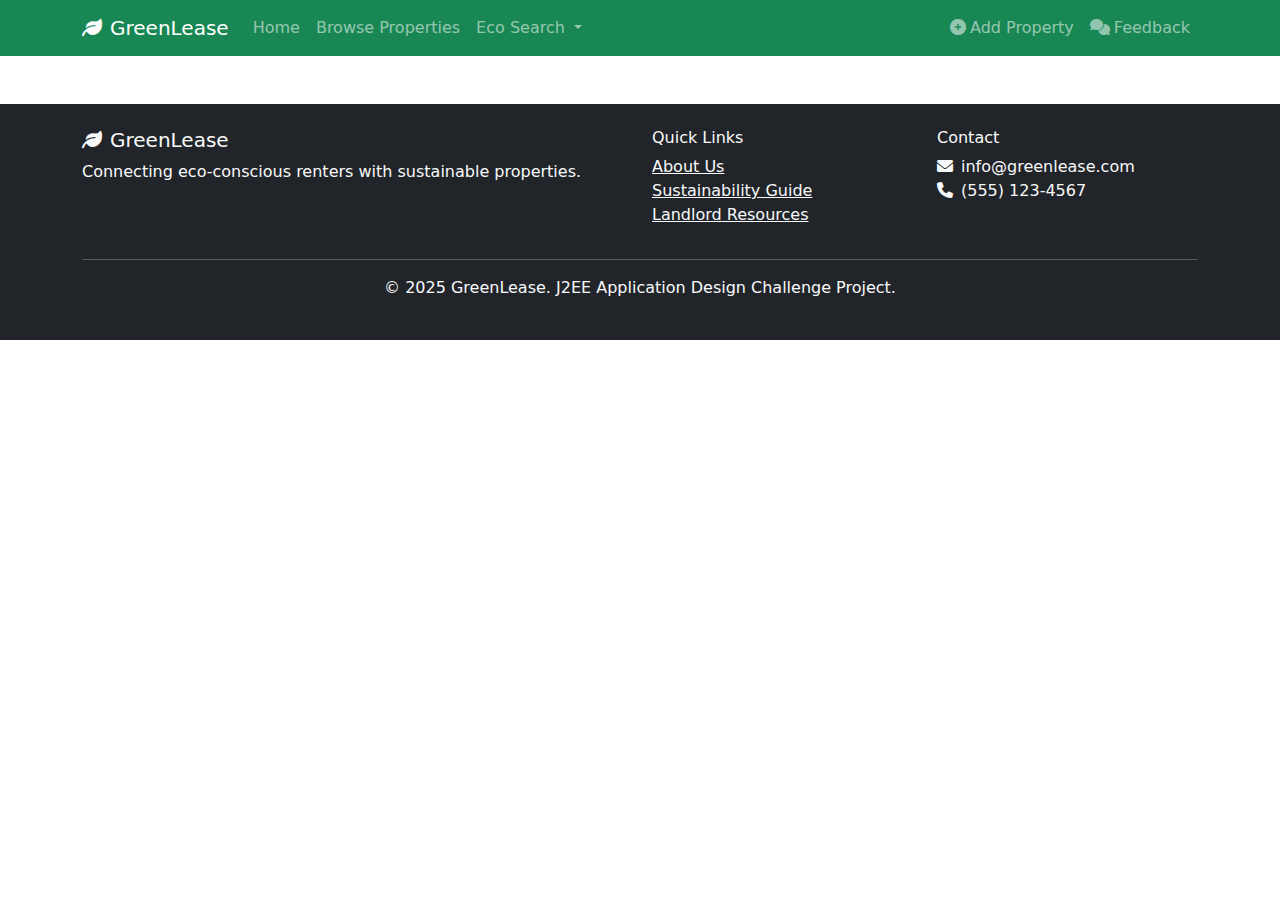
<file: target/classes/templates/layout.html>
<!DOCTYPE html>
<html lang="en" xmlns:th="http://www.thymeleaf.org">
<head>
    <meta charset="UTF-8">
    <meta name="viewport" content="width=device-width, initial-scale=1.0">
    <title th:text="${pageTitle}">GreenLease</title>
    <link href="https://cdn.jsdelivr.net/npm/bootstrap@5.1.3/dist/css/bootstrap.min.css" rel="stylesheet">
    <link href="https://cdnjs.cloudflare.com/ajax/libs/font-awesome/6.0.0/css/all.min.css" rel="stylesheet">
    <link rel="stylesheet" th:href="@{/css/style.css}">
</head>
<body>
    <!-- Navigation -->
    <nav class="navbar navbar-expand-lg navbar-dark bg-success">
        <div class="container">
            <a class="navbar-brand" th:href="@{/}">
                <i class="fas fa-leaf me-2"></i>GreenLease
            </a>
            <button class="navbar-toggler" type="button" data-bs-toggle="collapse" data-bs-target="#navbarNav">
                <span class="navbar-toggler-icon"></span>
            </button>
            <div class="collapse navbar-collapse" id="navbarNav">
                <ul class="navbar-nav me-auto">
                    <li class="nav-item">
                        <a class="nav-link" th:href="@{/}">Home</a>
                    </li>
                    <li class="nav-item">
                        <a class="nav-link" th:href="@{/properties}">Browse Properties</a>
                    </li>
                    <li class="nav-item dropdown">
                        <a class="nav-link dropdown-toggle" href="#" id="ecoDropdown" role="button" data-bs-toggle="dropdown">
                            Eco Search
                        </a>
                        <ul class="dropdown-menu">
                            <li><a class="dropdown-item" th:href="@{/search/eco?rating=excellent}">
                                <i class="fas fa-star text-warning me-2"></i>Excellent Rating
                            </a></li>
                            <li><a class="dropdown-item" th:href="@{/search/eco?rating=good}">
                                <i class="fas fa-star-half-alt text-warning me-2"></i>Good Rating
                            </a></li>
                            <li><a class="dropdown-item" th:href="@{/properties?solarPanels=true}">
                                <i class="fas fa-solar-panel text-warning me-2"></i>Solar Powered
                            </a></li>
                        </ul>
                    </li>
                </ul>
                <ul class="navbar-nav">
                    <li class="nav-item">
                        <a class="nav-link" th:href="@{/properties/add}">
                            <i class="fas fa-plus-circle me-1"></i>Add Property
                        </a>
                    </li>
                    <li class="nav-item">
                        <a class="nav-link" th:href="@{/feedback/manage}">
                            <i class="fas fa-comments me-1"></i>Feedback
                        </a>
                    </li>
                </ul>
            </div>
        </div>
    </nav>

    <!-- Main Content -->
    <main role="main">
        <th:block layout:fragment="content">
            <!-- Page content will be inserted here -->
        </th:block>
    </main>

    <!-- Footer -->
    <footer class="bg-dark text-light py-4 mt-5">
        <div class="container">
            <div class="row">
                <div class="col-md-6">
                    <h5><i class="fas fa-leaf me-2"></i>GreenLease</h5>
                    <p>Connecting eco-conscious renters with sustainable properties.</p>
                </div>
                <div class="col-md-3">
                    <h6>Quick Links</h6>
                    <ul class="list-unstyled">
                        <li><a href="#" class="text-light">About Us</a></li>
                        <li><a href="#" class="text-light">Sustainability Guide</a></li>
                        <li><a href="#" class="text-light">Landlord Resources</a></li>
                    </ul>
                </div>
                <div class="col-md-3">
                    <h6>Contact</h6>
                    <ul class="list-unstyled">
                        <li><i class="fas fa-envelope me-2"></i>info@greenlease.com</li>
                        <li><i class="fas fa-phone me-2"></i>(555) 123-4567</li>
                    </ul>
                </div>
            </div>
            <hr>
            <div class="text-center">
                <p>&copy; 2025 GreenLease. J2EE Application Design Challenge Project.</p>
            </div>
        </div>
    </footer>

    <!-- Bootstrap JS -->
    <script src="https://cdn.jsdelivr.net/npm/bootstrap@5.1.3/dist/js/bootstrap.bundle.min.js"></script>
    <script th:src="@{/js/app.js}"></script>
</body>
</html>
</file>
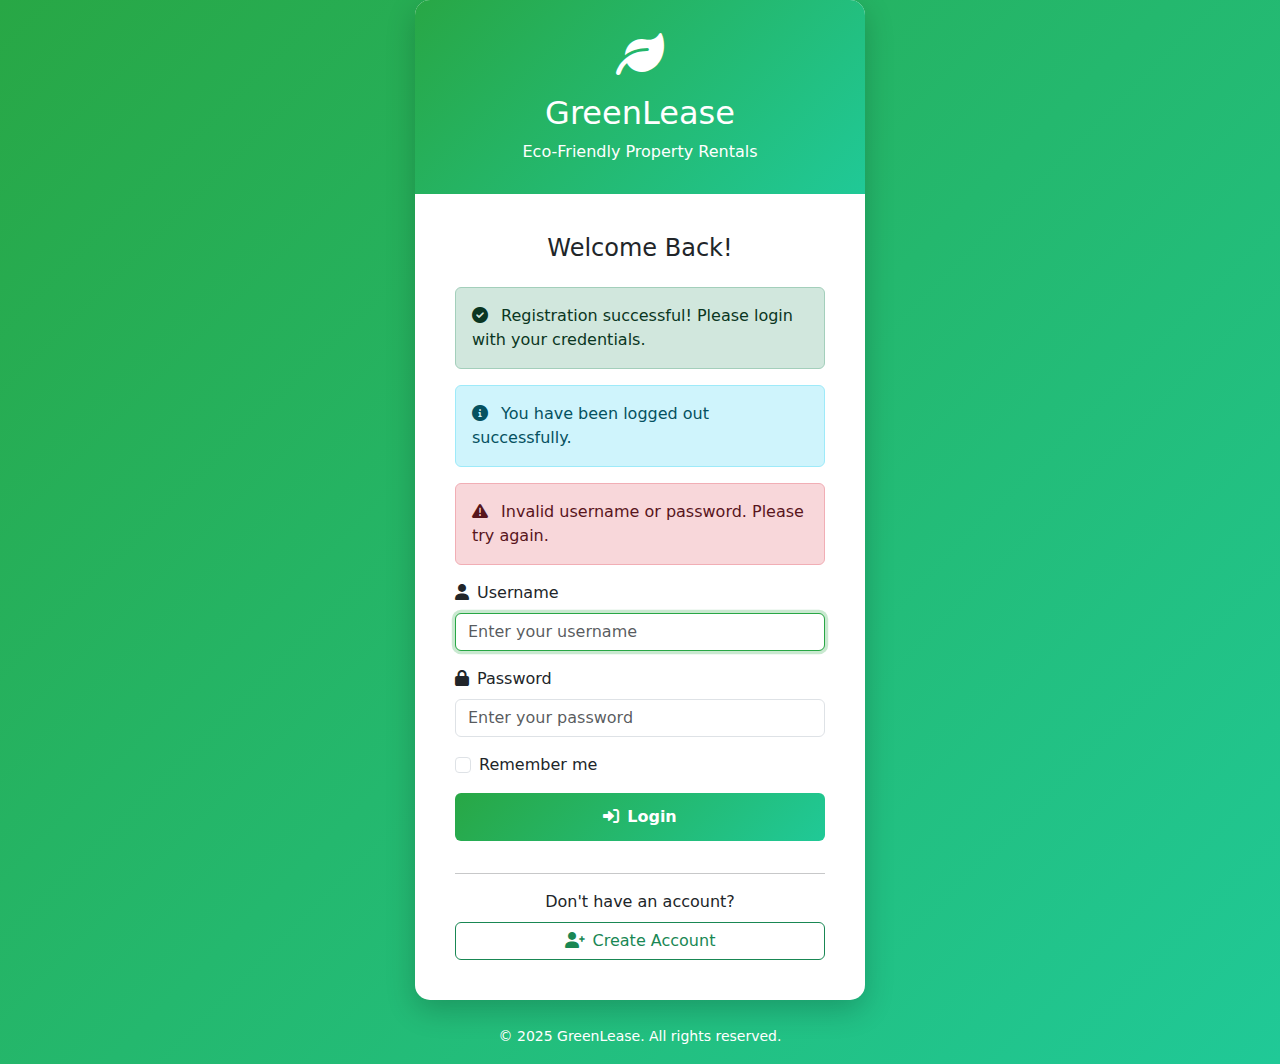
<file: target/classes/templates/auth/login.html>
<!DOCTYPE html>
<html lang="en" xmlns:th="http://www.thymeleaf.org">
<head>
    <meta charset="UTF-8">
    <meta name="viewport" content="width=device-width, initial-scale=1.0">
    <title th:text="${pageTitle}">Login - GreenLease</title>
    <link href="https://cdn.jsdelivr.net/npm/bootstrap@5.1.3/dist/css/bootstrap.min.css" rel="stylesheet">
    <link href="https://cdnjs.cloudflare.com/ajax/libs/font-awesome/6.0.0/css/all.min.css" rel="stylesheet">
    <link rel="stylesheet" th:href="@{/css/style.css}">
    <style>
        body {
            background: linear-gradient(135deg, #28a745 0%, #20c997 100%);
            min-height: 100vh;
            display: flex;
            align-items: center;
            justify-content: center;
        }
        .login-container {
            max-width: 450px;
            width: 100%;
        }
        .login-card {
            background: white;
            border-radius: 15px;
            box-shadow: 0 10px 30px rgba(0,0,0,0.2);
            overflow: hidden;
        }
        .login-header {
            background: linear-gradient(135deg, #28a745 0%, #20c997 100%);
            color: white;
            padding: 30px;
            text-align: center;
        }
        .login-body {
            padding: 40px;
        }
        .form-control:focus {
            border-color: #28a745;
            box-shadow: 0 0 0 0.2rem rgba(40, 167, 69, 0.25);
        }
        .btn-login {
            background: linear-gradient(135deg, #28a745 0%, #20c997 100%);
            border: none;
            padding: 12px;
            font-weight: bold;
        }
        .btn-login:hover {
            background: linear-gradient(135deg, #218838 0%, #1aa87d 100%);
        }
    </style>
</head>
<body>
    <div class="login-container">
        <div class="login-card">
            <!-- Header -->
            <div class="login-header">
                <i class="fas fa-leaf fa-3x mb-3"></i>
                <h2>GreenLease</h2>
                <p class="mb-0">Eco-Friendly Property Rentals</p>
            </div>

            <!-- Login Form -->
            <div class="login-body">
                <h4 class="text-center mb-4">Welcome Back!</h4>

                <!-- Success Message -->
                <div th:if="${param.registered}" class="alert alert-success" role="alert">
                    <i class="fas fa-check-circle me-2"></i>
                    Registration successful! Please login with your credentials.
                </div>

                <!-- Logout Message -->
                <div th:if="${param.logout}" class="alert alert-info" role="alert">
                    <i class="fas fa-info-circle me-2"></i>
                    You have been logged out successfully.
                </div>

                <!-- Error Message -->
                <div th:if="${param.error}" class="alert alert-danger" role="alert">
                    <i class="fas fa-exclamation-triangle me-2"></i>
                    Invalid username or password. Please try again.
                </div>

                <form th:action="@{/login}" method="post">
                    <div class="mb-3">
                        <label for="username" class="form-label">
                            <i class="fas fa-user me-2"></i>Username
                        </label>
                        <input type="text" class="form-control" id="username" name="username" 
                               placeholder="Enter your username" required autofocus>
                    </div>

                    <div class="mb-3">
                        <label for="password" class="form-label">
                            <i class="fas fa-lock me-2"></i>Password
                        </label>
                        <input type="password" class="form-control" id="password" name="password" 
                               placeholder="Enter your password" required>
                    </div>

                    <div class="mb-3 form-check">
                        <input type="checkbox" class="form-check-input" id="remember-me" name="remember-me">
                        <label class="form-check-label" for="remember-me">
                            Remember me
                        </label>
                    </div>

                    <button type="submit" class="btn btn-success btn-login w-100 mb-3">
                        <i class="fas fa-sign-in-alt me-2"></i>Login
                    </button>
                </form>

                <hr>

                <div class="text-center">
                    <p class="mb-2">Don't have an account?</p>
                    <a th:href="@{/register}" class="btn btn-outline-success w-100">
                        <i class="fas fa-user-plus me-2"></i>Create Account
                    </a>
                </div>
            </div>
        </div>

        <div class="text-center mt-4">
            <p class="text-white">
                <small>&copy; 2025 GreenLease. All rights reserved.</small>
            </p>
        </div>
    </div>

    <script src="https://cdn.jsdelivr.net/npm/bootstrap@5.1.3/dist/js/bootstrap.bundle.min.js"></script>
</body>
</html>
</file>
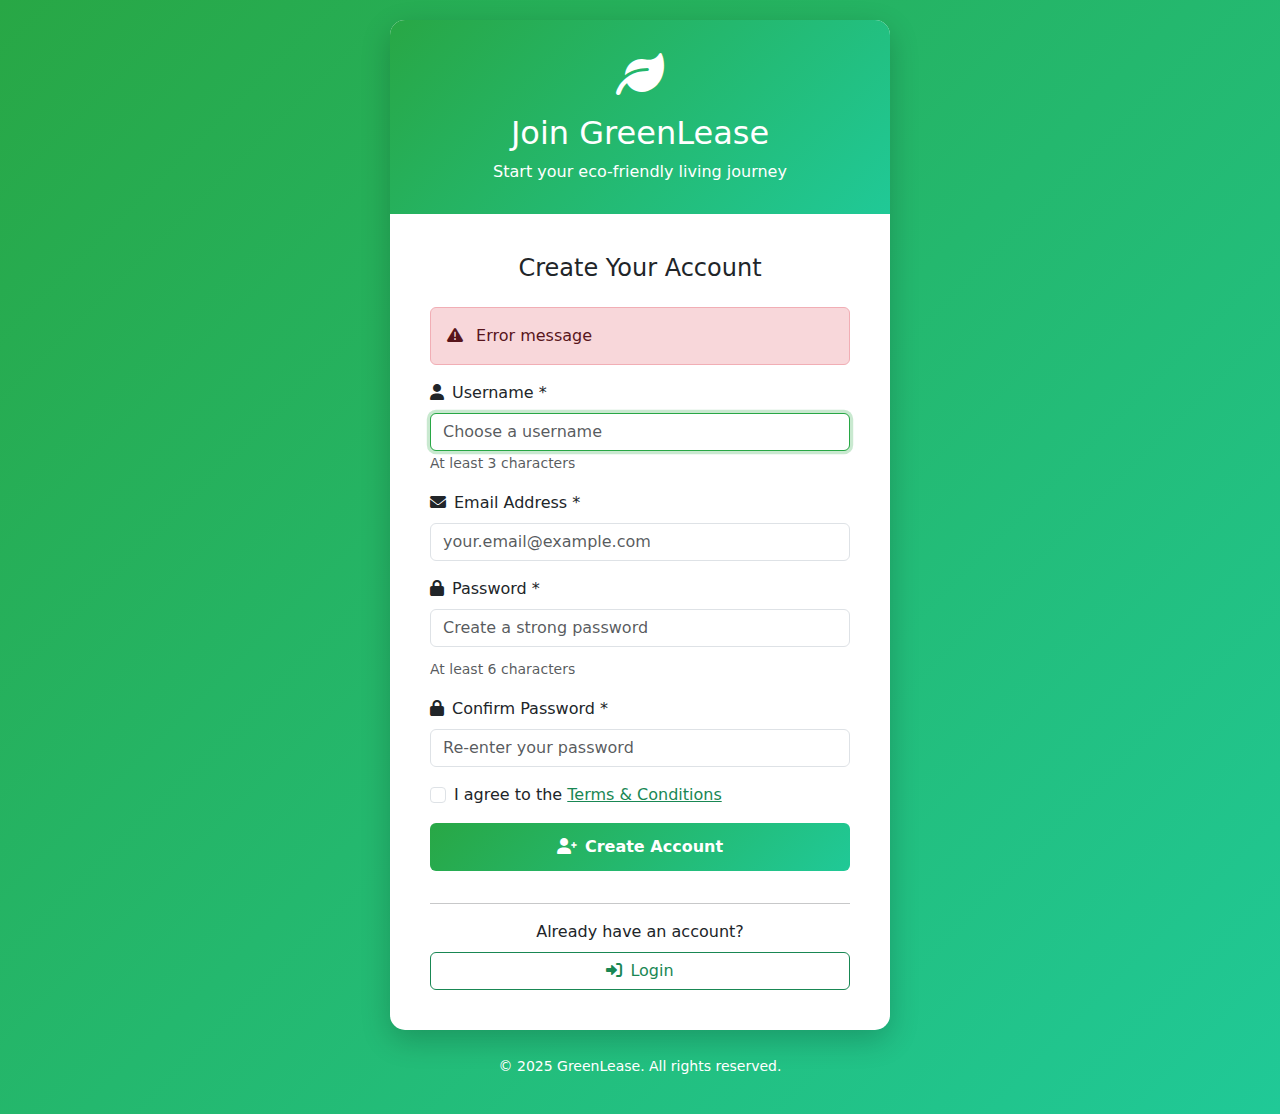
<file: target/classes/templates/auth/register.html>
<!DOCTYPE html>
<html lang="en" xmlns:th="http://www.thymeleaf.org">
<head>
    <meta charset="UTF-8">
    <meta name="viewport" content="width=device-width, initial-scale=1.0">
    <title th:text="${pageTitle}">Register - GreenLease</title>
    <link href="https://cdn.jsdelivr.net/npm/bootstrap@5.1.3/dist/css/bootstrap.min.css" rel="stylesheet">
    <link href="https://cdnjs.cloudflare.com/ajax/libs/font-awesome/6.0.0/css/all.min.css" rel="stylesheet">
    <link rel="stylesheet" th:href="@{/css/style.css}">
    <style>
        body {
            background: linear-gradient(135deg, #28a745 0%, #20c997 100%);
            min-height: 100vh;
            display: flex;
            align-items: center;
            justify-content: center;
            padding: 20px 0;
        }
        .register-container {
            max-width: 500px;
            width: 100%;
        }
        .register-card {
            background: white;
            border-radius: 15px;
            box-shadow: 0 10px 30px rgba(0,0,0,0.2);
            overflow: hidden;
        }
        .register-header {
            background: linear-gradient(135deg, #28a745 0%, #20c997 100%);
            color: white;
            padding: 30px;
            text-align: center;
        }
        .register-body {
            padding: 40px;
        }
        .form-control:focus {
            border-color: #28a745;
            box-shadow: 0 0 0 0.2rem rgba(40, 167, 69, 0.25);
        }
        .btn-register {
            background: linear-gradient(135deg, #28a745 0%, #20c997 100%);
            border: none;
            padding: 12px;
            font-weight: bold;
        }
        .btn-register:hover {
            background: linear-gradient(135deg, #218838 0%, #1aa87d 100%);
        }
        .password-strength {
            height: 5px;
            margin-top: 5px;
            border-radius: 3px;
            transition: all 0.3s;
        }
    </style>
</head>
<body>
    <div class="register-container">
        <div class="register-card">
            <!-- Header -->
            <div class="register-header">
                <i class="fas fa-leaf fa-3x mb-3"></i>
                <h2>Join GreenLease</h2>
                <p class="mb-0">Start your eco-friendly living journey</p>
            </div>

            <!-- Registration Form -->
            <div class="register-body">
                <h4 class="text-center mb-4">Create Your Account</h4>

                <!-- Error Message -->
                <div th:if="${error}" class="alert alert-danger" role="alert">
                    <i class="fas fa-exclamation-triangle me-2"></i>
                    <span th:text="${error}">Error message</span>
                </div>

                <form th:action="@{/register}" method="post" id="registerForm">
                    <div class="mb-3">
                        <label for="username" class="form-label">
                            <i class="fas fa-user me-2"></i>Username *
                        </label>
                        <input type="text" class="form-control" id="username" name="username" 
                               placeholder="Choose a username" required minlength="3" autofocus>
                        <small class="form-text text-muted">At least 3 characters</small>
                    </div>

                    <div class="mb-3">
                        <label for="email" class="form-label">
                            <i class="fas fa-envelope me-2"></i>Email Address *
                        </label>
                        <input type="email" class="form-control" id="email" name="email" 
                               placeholder="your.email@example.com" required>
                    </div>

                    <div class="mb-3">
                        <label for="password" class="form-label">
                            <i class="fas fa-lock me-2"></i>Password *
                        </label>
                        <input type="password" class="form-control" id="password" name="password" 
                               placeholder="Create a strong password" required minlength="6">
                        <div class="password-strength" id="passwordStrength"></div>
                        <small class="form-text text-muted">At least 6 characters</small>
                    </div>

                    <div class="mb-3">
                        <label for="confirmPassword" class="form-label">
                            <i class="fas fa-lock me-2"></i>Confirm Password *
                        </label>
                        <input type="password" class="form-control" id="confirmPassword" name="confirmPassword" 
                               placeholder="Re-enter your password" required>
                        <small class="form-text text-danger" id="passwordMismatch" style="display: none;">
                            Passwords do not match
                        </small>
                    </div>

                    <div class="mb-3 form-check">
                        <input type="checkbox" class="form-check-input" id="terms" required>
                        <label class="form-check-label" for="terms">
                            I agree to the <a href="#" class="text-success">Terms & Conditions</a>
                        </label>
                    </div>

                    <button type="submit" class="btn btn-success btn-register w-100 mb-3" id="submitBtn">
                        <i class="fas fa-user-plus me-2"></i>Create Account
                    </button>
                </form>

                <hr>

                <div class="text-center">
                    <p class="mb-2">Already have an account?</p>
                    <a th:href="@{/login}" class="btn btn-outline-success w-100">
                        <i class="fas fa-sign-in-alt me-2"></i>Login
                    </a>
                </div>
            </div>
        </div>

        <div class="text-center mt-4">
            <p class="text-white">
                <small>&copy; 2025 GreenLease. All rights reserved.</small>
            </p>
        </div>
    </div>

    <script src="https://cdn.jsdelivr.net/npm/bootstrap@5.1.3/dist/js/bootstrap.bundle.min.js"></script>
    <script>
        // Password strength indicator
        document.getElementById('password').addEventListener('input', function() {
            const password = this.value;
            const strengthBar = document.getElementById('passwordStrength');
            let strength = 0;

            if (password.length >= 6) strength++;
            if (password.length >= 8) strength++;
            if (/[A-Z]/.test(password)) strength++;
            if (/[0-9]/.test(password)) strength++;
            if (/[^A-Za-z0-9]/.test(password)) strength++;

            strengthBar.style.width = (strength * 20) + '%';
            
            if (strength <= 2) {
                strengthBar.style.backgroundColor = '#dc3545';
            } else if (strength <= 3) {
                strengthBar.style.backgroundColor = '#ffc107';
            } else {
                strengthBar.style.backgroundColor = '#28a745';
            }
        });

        // Password match validation
        document.getElementById('confirmPassword').addEventListener('input', function() {
            const password = document.getElementById('password').value;
            const confirmPassword = this.value;
            const mismatchMsg = document.getElementById('passwordMismatch');
            
            if (confirmPassword && password !== confirmPassword) {
                this.classList.add('is-invalid');
                mismatchMsg.style.display = 'block';
            } else {
                this.classList.remove('is-invalid');
                mismatchMsg.style.display = 'none';
            }
        });

        // Form validation
        document.getElementById('registerForm').addEventListener('submit', function(e) {
            const password = document.getElementById('password').value;
            const confirmPassword = document.getElementById('confirmPassword').value;
            
            if (password !== confirmPassword) {
                e.preventDefault();
                alert('Passwords do not match!');
                return false;
            }
        });
    </script>
</body>
</html>
</file>
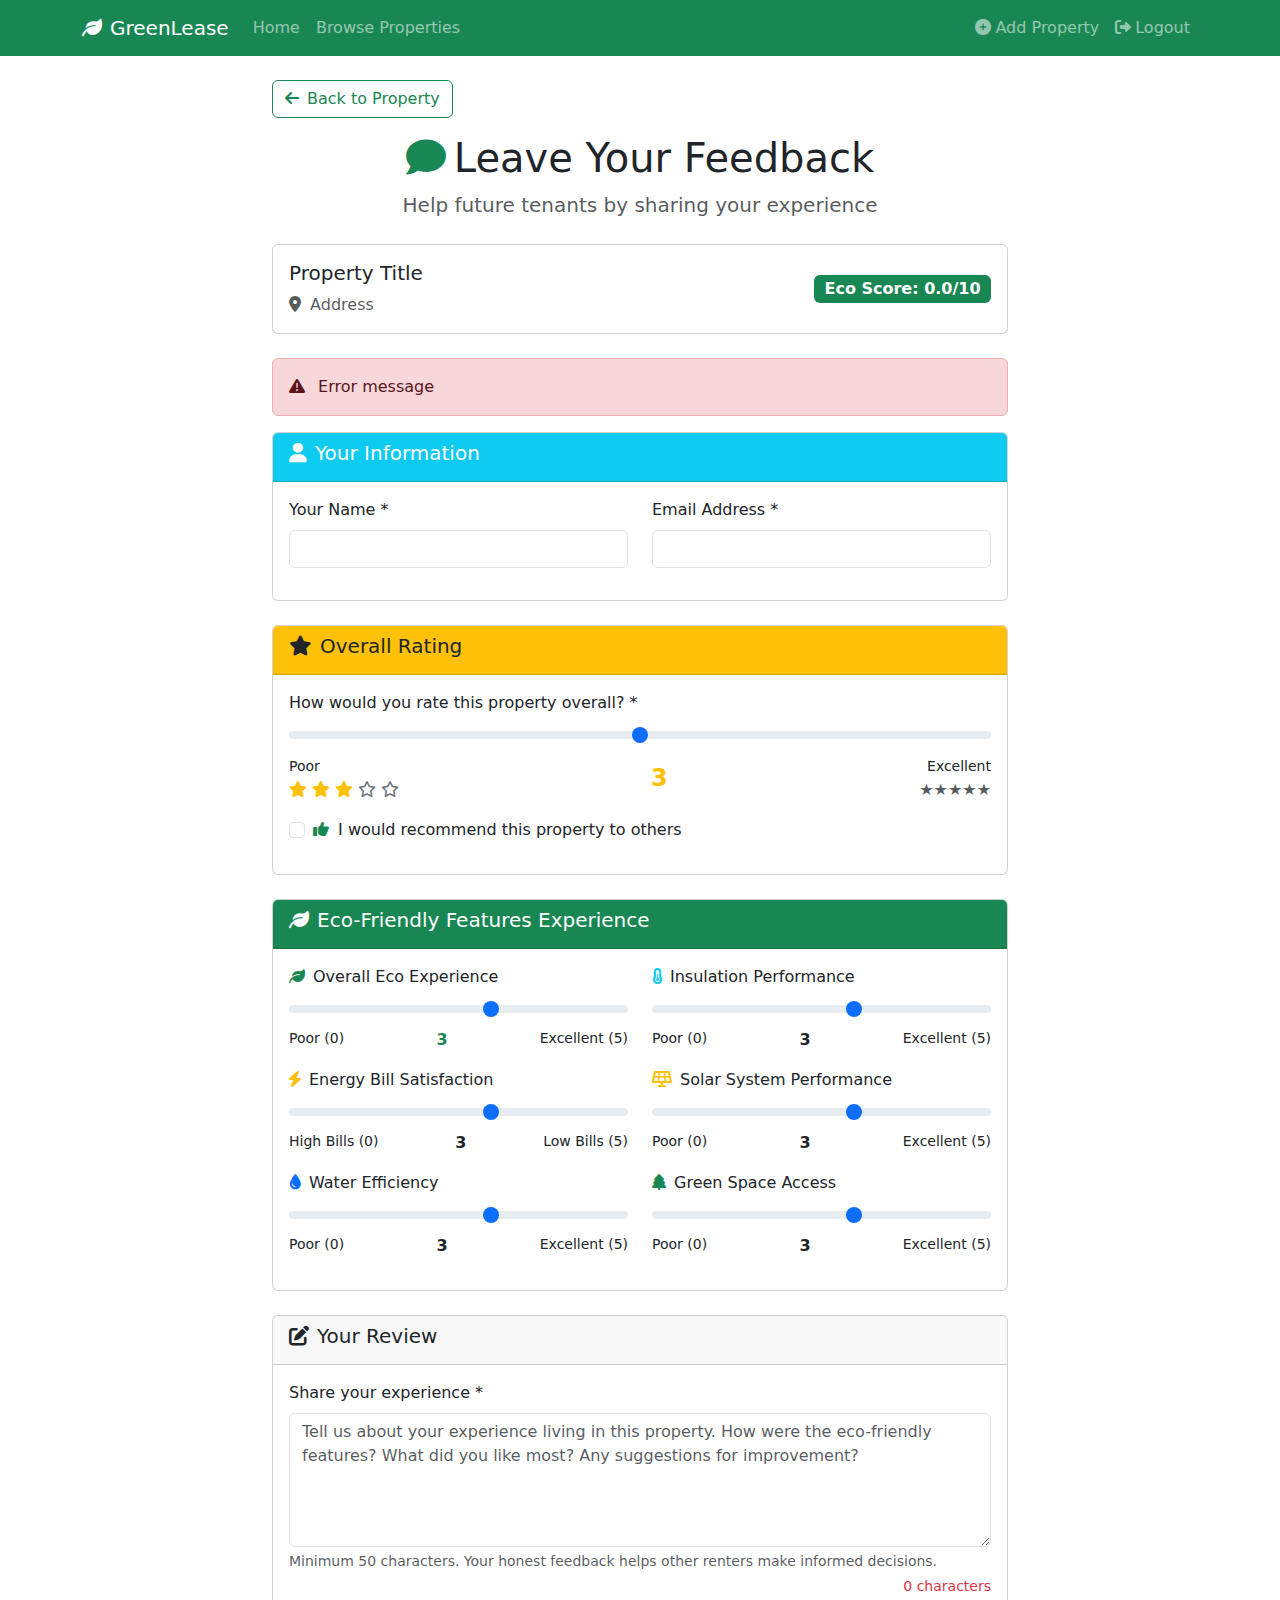
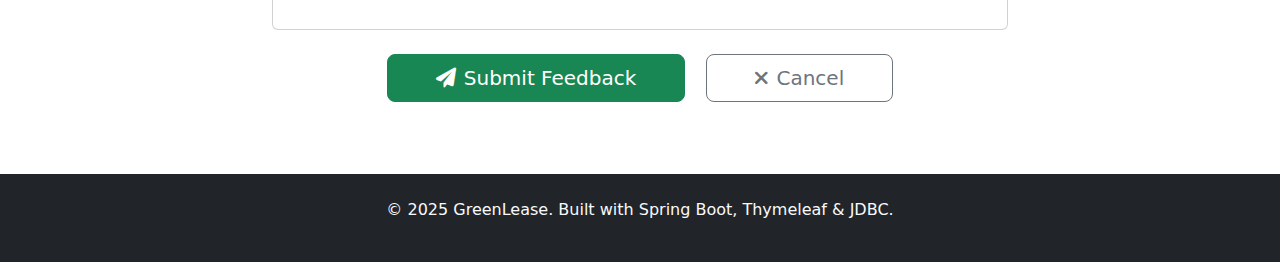
<file: target/classes/templates/feedback/add.html>
<!DOCTYPE html>
<html lang="en" xmlns:th="http://www.thymeleaf.org">
<head>
    <meta charset="UTF-8">
    <meta name="viewport" content="width=device-width, initial-scale=1.0">
    <title th:text="${pageTitle}">Leave Feedback - GreenLease</title>
    <link href="https://cdn.jsdelivr.net/npm/bootstrap@5.1.3/dist/css/bootstrap.min.css" rel="stylesheet">
    <link href="https://cdnjs.cloudflare.com/ajax/libs/font-awesome/6.0.0/css/all.min.css" rel="stylesheet">
    <link rel="stylesheet" th:href="@{/css/style.css}">
</head>
<body>
    <!-- Navigation -->
    <nav class="navbar navbar-expand-lg navbar-dark bg-success">
        <div class="container">
            <a class="navbar-brand" th:href="@{/}">
                <i class="fas fa-leaf me-2"></i>GreenLease
            </a>
            <button class="navbar-toggler" type="button" data-bs-toggle="collapse" data-bs-target="#navbarNav">
                <span class="navbar-toggler-icon"></span>
            </button>
            <div class="collapse navbar-collapse" id="navbarNav">
                <ul class="navbar-nav me-auto">
                    <li class="nav-item">
                        <a class="nav-link" th:href="@{/}">Home</a>
                    </li>
                    <li class="nav-item">
                        <a class="nav-link" th:href="@{/properties}">Browse Properties</a>
                    </li>
                </ul>
                <ul class="navbar-nav">
                    <li class="nav-item">
                        <a class="nav-link" th:href="@{/properties/add}">
                            <i class="fas fa-plus-circle me-1"></i>Add Property
                        </a>
                    </li>
                    <li class="nav-item">
                        <form th:action="@{/logout}" method="post" class="d-inline">
                            <button type="submit" class="btn btn-link nav-link" style="text-decoration: none;">
                                <i class="fas fa-sign-out-alt me-1"></i>Logout
                            </button>
                        </form>
                    </li>
                </ul>
            </div>
        </div>
    </nav>

    <!-- Main Content -->
    <div class="container py-4">
        <div class="row justify-content-center">
            <div class="col-lg-8">
                <!-- Back Button -->
                <div class="mb-3">
                    <a th:href="@{/properties/{id}(id=${property.id})}" class="btn btn-outline-success">
                        <i class="fas fa-arrow-left me-2"></i>Back to Property
                    </a>
                </div>

                <!-- Header -->
                <div class="text-center mb-4">
                    <h1><i class="fas fa-comment text-success me-2"></i>Leave Your Feedback</h1>
                    <p class="lead text-muted">Help future tenants by sharing your experience</p>
                </div>

                <!-- Property Summary -->
                <div class="card mb-4">
                    <div class="card-body">
                        <div class="row align-items-center">
                            <div class="col-md-8">
                                <h5 th:text="${property.title}">Property Title</h5>
                                <p class="text-muted mb-0">
                                    <i class="fas fa-map-marker-alt me-1"></i>
                                    <span th:text="${property.fullAddress}">Address</span>
                                </p>
                            </div>
                            <div class="col-md-4 text-md-end">
                                <span class="badge bg-success fs-6">
                                    Eco Score: <span th:text="${#numbers.formatDecimal(property.overallEcoScore, 1, 1)}">0.0</span>/10
                                </span>
                            </div>
                        </div>
                    </div>
                </div>

                <!-- Error Messages -->
                <div th:if="${error}" class="alert alert-danger" role="alert">
                    <i class="fas fa-exclamation-triangle me-2"></i>
                    <span th:text="${error}">Error message</span>
                </div>

                <!-- Feedback Form -->
                <form th:action="@{/feedback/add}" th:object="${feedback}" method="post" id="feedbackForm" class="needs-validation" novalidate>
                    <input type="hidden" th:field="*{propertyId}">

                    <!-- Personal Information -->
                    <div class="card mb-4">
                        <div class="card-header bg-info text-white">
                            <h5><i class="fas fa-user me-2"></i>Your Information</h5>
                        </div>
                        <div class="card-body">
                            <div class="row">
                                <div class="col-md-6 mb-3">
                                    <label for="tenantName" class="form-label">Your Name *</label>
                                    <input type="text" class="form-control" th:field="*{tenantName}" id="tenantName" required>
                                    <div class="invalid-feedback">Please provide your name.</div>
                                </div>
                                <div class="col-md-6 mb-3">
                                    <label for="tenantEmail" class="form-label">Email Address *</label>
                                    <input type="email" class="form-control" th:field="*{tenantEmail}" id="tenantEmail" required>
                                    <div class="invalid-feedback">Please provide a valid email address.</div>
                                </div>
                            </div>
                        </div>
                    </div>

                    <!-- Overall Rating -->
                    <div class="card mb-4">
                        <div class="card-header bg-warning text-dark">
                            <h5><i class="fas fa-star me-2"></i>Overall Rating</h5>
                        </div>
                        <div class="card-body">
                            <div class="mb-3">
                                <label for="overallRating" class="form-label">How would you rate this property overall? *</label>
                                <div class="rating-container">
                                    <input type="range" class="form-range" th:field="*{overallRating}" 
                                           id="overallRating" min="1" max="5" step="1" required>
                                    <div class="d-flex justify-content-between align-items-center">
                                        <div class="text-start">
                                            <small>Poor</small><br>
                                            <div class="rating-stars">
                                                <i class="far fa-star rating-star"></i>
                                                <i class="far fa-star rating-star"></i>
                                                <i class="far fa-star rating-star"></i>
                                                <i class="far fa-star rating-star"></i>
                                                <i class="far fa-star rating-star"></i>
                                            </div>
                                        </div>
                                        <span id="overallRating-value" class="fs-4 fw-bold text-warning">3</span>
                                        <div class="text-end">
                                            <small>Excellent</small><br>
                                            <span class="text-muted">★★★★★</span>
                                        </div>
                                    </div>
                                </div>
                            </div>
                            
                            <div class="mb-3">
                                <div class="form-check">
                                    <input class="form-check-input" type="checkbox" th:field="*{isRecommended}" id="isRecommended">
                                    <label class="form-check-label" for="isRecommended">
                                        <i class="fas fa-thumbs-up text-success me-1"></i>
                                        I would recommend this property to others
                                    </label>
                                </div>
                            </div>
                        </div>
                    </div>

                    <!-- Eco Features Rating -->
                    <div class="card mb-4">
                        <div class="card-header bg-success text-white">
                            <h5><i class="fas fa-leaf me-2"></i>Eco-Friendly Features Experience</h5>
                        </div>
                        <div class="card-body">
                            <div class="row">
                                <div class="col-md-6 mb-3">
                                    <label for="ecoRating" class="form-label">
                                        <i class="fas fa-leaf text-success me-2"></i>Overall Eco Experience
                                    </label>
                                    <input type="range" class="form-range" th:field="*{ecoRating}" 
                                           id="ecoRating" min="0" max="5" step="1">
                                    <div class="d-flex justify-content-between">
                                        <small>Poor (0)</small>
                                        <span id="ecoRating-value" class="fw-bold text-success">2</span>
                                        <small>Excellent (5)</small>
                                    </div>
                                </div>

                                <div class="col-md-6 mb-3">
                                    <label for="insulationExperience" class="form-label">
                                        <i class="fas fa-thermometer-half text-info me-2"></i>Insulation Performance
                                    </label>
                                    <input type="range" class="form-range" th:field="*{insulationExperience}" 
                                           id="insulationExperience" min="0" max="5" step="1">
                                    <div class="d-flex justify-content-between">
                                        <small>Poor (0)</small>
                                        <span id="insulationExperience-value" class="fw-bold">2</span>
                                        <small>Excellent (5)</small>
                                    </div>
                                </div>

                                <div class="col-md-6 mb-3">
                                    <label for="energyBillSatisfaction" class="form-label">
                                        <i class="fas fa-bolt text-warning me-2"></i>Energy Bill Satisfaction
                                    </label>
                                    <input type="range" class="form-range" th:field="*{energyBillSatisfaction}" 
                                           id="energyBillSatisfaction" min="0" max="5" step="1">
                                    <div class="d-flex justify-content-between">
                                        <small>High Bills (0)</small>
                                        <span id="energyBillSatisfaction-value" class="fw-bold">2</span>
                                        <small>Low Bills (5)</small>
                                    </div>
                                </div>

                                <div class="col-md-6 mb-3" th:if="${property.solarPanels}">
                                    <label for="solarSystemSatisfaction" class="form-label">
                                        <i class="fas fa-solar-panel text-warning me-2"></i>Solar System Performance
                                    </label>
                                    <input type="range" class="form-range" th:field="*{solarSystemSatisfaction}" 
                                           id="solarSystemSatisfaction" min="0" max="5" step="1">
                                    <div class="d-flex justify-content-between">
                                        <small>Poor (0)</small>
                                        <span id="solarSystemSatisfaction-value" class="fw-bold">2</span>
                                        <small>Excellent (5)</small>
                                    </div>
                                </div>

                                <div class="col-md-6 mb-3">
                                    <label for="waterEfficiencySatisfaction" class="form-label">
                                        <i class="fas fa-tint text-primary me-2"></i>Water Efficiency
                                    </label>
                                    <input type="range" class="form-range" th:field="*{waterEfficiencySatisfaction}" 
                                           id="waterEfficiencySatisfaction" min="0" max="5" step="1">
                                    <div class="d-flex justify-content-between">
                                        <small>Poor (0)</small>
                                        <span id="waterEfficiencySatisfaction-value" class="fw-bold">2</span>
                                        <small>Excellent (5)</small>
                                    </div>
                                </div>

                                <div class="col-md-6 mb-3">
                                    <label for="greenSpaceSatisfaction" class="form-label">
                                        <i class="fas fa-tree text-success me-2"></i>Green Space Access
                                    </label>
                                    <input type="range" class="form-range" th:field="*{greenSpaceSatisfaction}" 
                                           id="greenSpaceSatisfaction" min="0" max="5" step="1">
                                    <div class="d-flex justify-content-between">
                                        <small>Poor (0)</small>
                                        <span id="greenSpaceSatisfaction-value" class="fw-bold">2</span>
                                        <small>Excellent (5)</small>
                                    </div>
                                </div>
                            </div>
                        </div>
                    </div>

                    <!-- Written Review -->
                    <div class="card mb-4">
                        <div class="card-header">
                            <h5><i class="fas fa-edit me-2"></i>Your Review</h5>
                        </div>
                        <div class="card-body">
                            <div class="mb-3">
                                <label for="comment" class="form-label">Share your experience *</label>
                                <textarea class="form-control" th:field="*{comment}" id="comment" rows="5" 
                                          placeholder="Tell us about your experience living in this property. How were the eco-friendly features? What did you like most? Any suggestions for improvement?" required></textarea>
                                <div class="invalid-feedback">Please share your experience.</div>
                                <div class="form-text">Minimum 50 characters. Your honest feedback helps other renters make informed decisions.</div>
                            </div>
                        </div>
                    </div>

                    <!-- Submit Button -->
                    <div class="text-center">
                        <button type="submit" class="btn btn-success btn-lg px-5">
                            <i class="fas fa-paper-plane me-2"></i>Submit Feedback
                        </button>
                        <a th:href="@{/properties/{id}(id=${property.id})}" class="btn btn-outline-secondary btn-lg px-5 ms-3">
                            <i class="fas fa-times me-2"></i>Cancel
                        </a>
                    </div>
                </form>
            </div>
        </div>
    </div>

    <!-- Footer -->
    <footer class="bg-dark text-light py-4 mt-5">
        <div class="container">
            <div class="text-center">
                <p>&copy; 2025 GreenLease. Built with Spring Boot, Thymeleaf & JDBC.</p>
            </div>
        </div>
    </footer>

    <!-- Bootstrap JS -->
    <script src="https://cdn.jsdelivr.net/npm/bootstrap@5.1.3/dist/js/bootstrap.bundle.min.js"></script>
    <script th:src="@{/js/app.js}"></script>
    
    <!-- Custom Script for Feedback Form -->
    <script>
        document.addEventListener('DOMContentLoaded', function() {
            // Range sliders with value display
            const sliders = document.querySelectorAll('input[type="range"]');
            sliders.forEach(function(slider) {
                const valueDisplay = document.getElementById(slider.id + '-value');
                if (valueDisplay) {
                    slider.addEventListener('input', function() {
                        valueDisplay.textContent = this.value;
                        if (slider.id === 'overallRating') {
                            updateStarRating(this.value);
                        }
                    });
                    // Initialize display
                    valueDisplay.textContent = slider.value;
                    if (slider.id === 'overallRating') {
                        updateStarRating(slider.value);
                    }
                }
            });

            function updateStarRating(rating) {
                const stars = document.querySelectorAll('.rating-star');
                stars.forEach(function(star, index) {
                    if (index < rating) {
                        star.classList.remove('far');
                        star.classList.add('fas');
                        star.style.color = '#ffc107';
                    } else {
                        star.classList.remove('fas');
                        star.classList.add('far');
                        star.style.color = '#6c757d';
                    }
                });
            }

            // Form validation
            const form = document.getElementById('feedbackForm');
            form.addEventListener('submit', function(event) {
                const comment = document.getElementById('comment').value;
                if (comment.length < 50) {
                    event.preventDefault();
                    event.stopPropagation();
                    document.getElementById('comment').setCustomValidity('Please write at least 50 characters.');
                } else {
                    document.getElementById('comment').setCustomValidity('');
                }

                if (!form.checkValidity()) {
                    event.preventDefault();
                    event.stopPropagation();
                }
                form.classList.add('was-validated');
            });

            // Character counter for comment
            const commentField = document.getElementById('comment');
            const commentContainer = commentField.closest('.mb-3');
            const charCounter = document.createElement('div');
            charCounter.className = 'form-text text-end';
            charCounter.id = 'char-counter';
            commentContainer.appendChild(charCounter);

            function updateCharCounter() {
                const current = commentField.value.length;
                charCounter.textContent = current + ' characters';
                if (current < 50) {
                    charCounter.className = 'form-text text-end text-danger';
                } else {
                    charCounter.className = 'form-text text-end text-success';
                }
            }

            commentField.addEventListener('input', updateCharCounter);
            updateCharCounter(); // Initialize
        });
    </script>
</body>
</html>
</file>
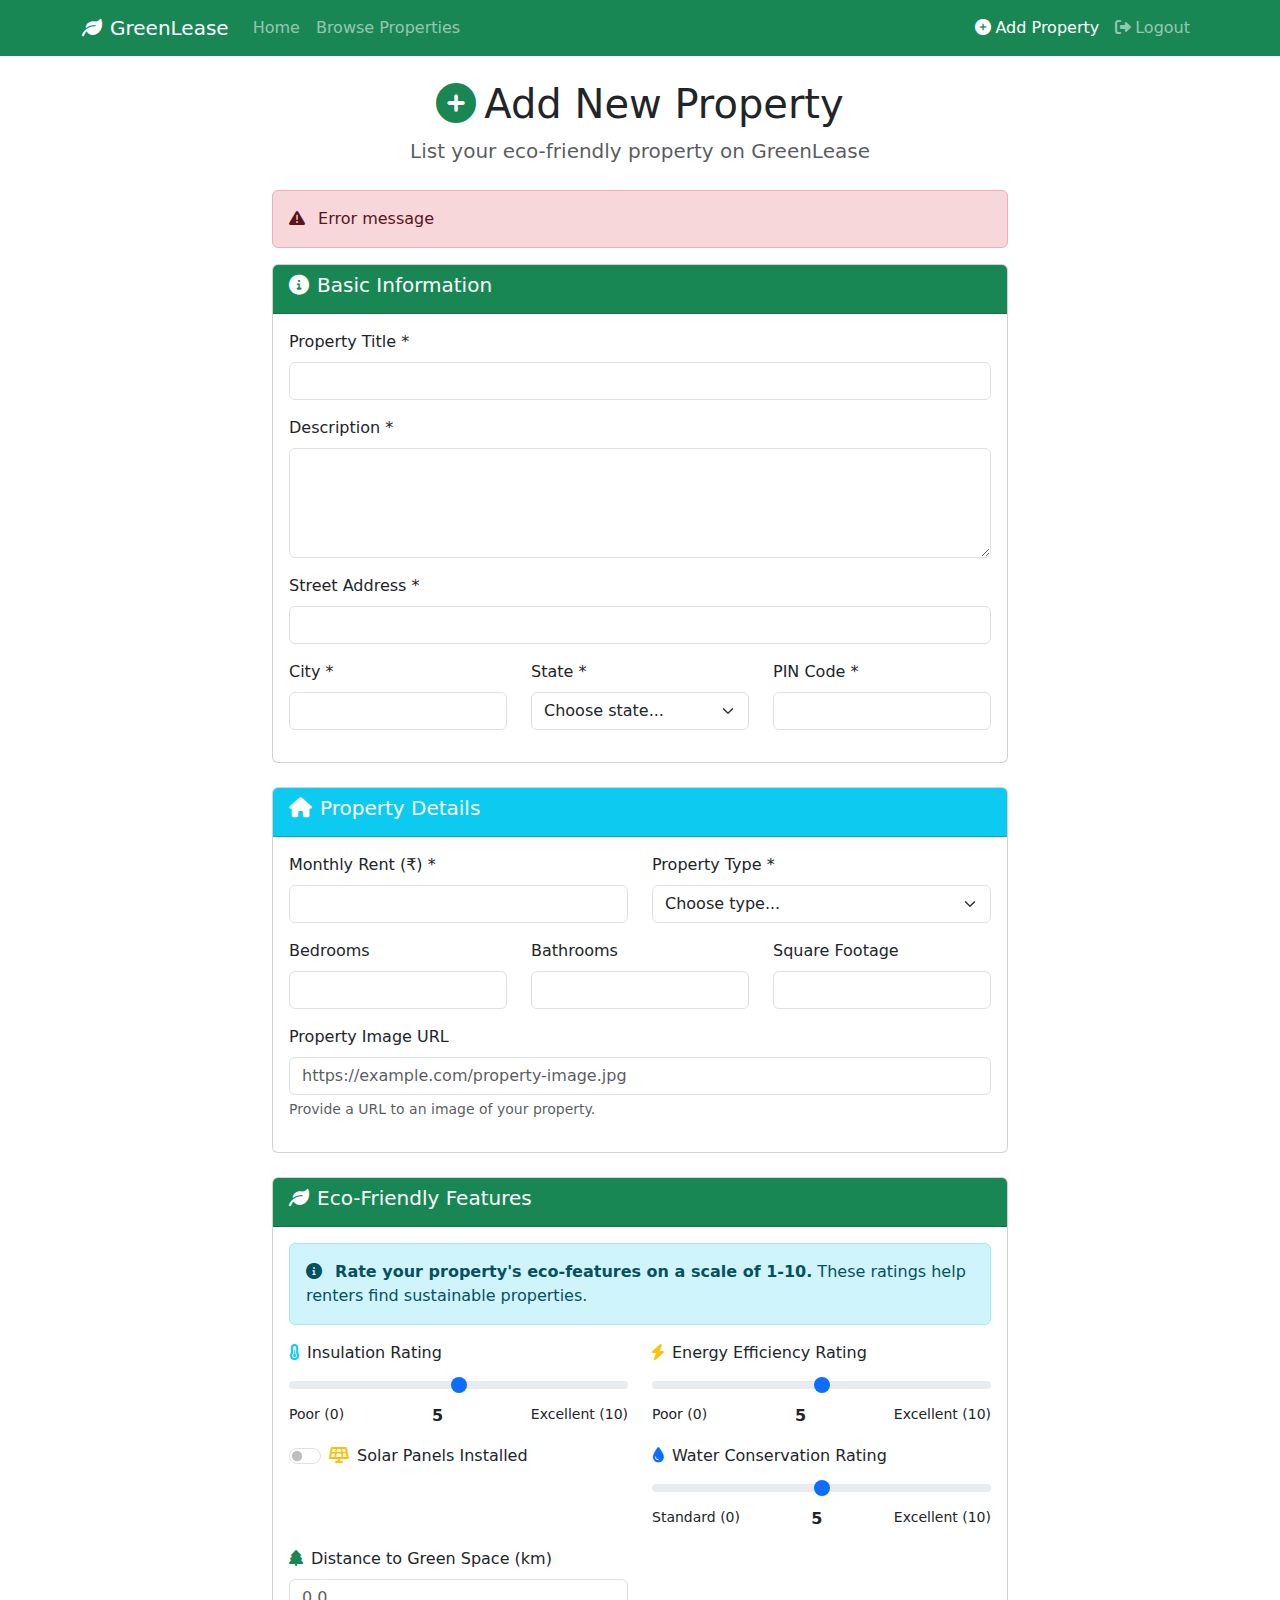
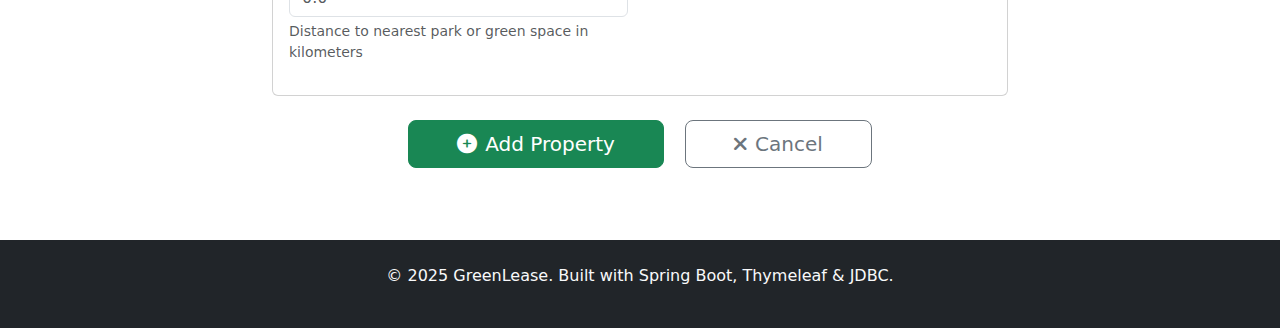
<file: target/classes/templates/properties/add.html>
<!DOCTYPE html>
<html lang="en" xmlns:th="http://www.thymeleaf.org">
<head>
    <meta charset="UTF-8">
    <meta name="viewport" content="width=device-width, initial-scale=1.0">
    <title th:text="${pageTitle}">Add Property - GreenLease</title>
    <link href="https://cdn.jsdelivr.net/npm/bootstrap@5.1.3/dist/css/bootstrap.min.css" rel="stylesheet">
    <link href="https://cdnjs.cloudflare.com/ajax/libs/font-awesome/6.0.0/css/all.min.css" rel="stylesheet">
    <link rel="stylesheet" th:href="@{/css/style.css}">
</head>
<body>
    <!-- Navigation -->
    <nav class="navbar navbar-expand-lg navbar-dark bg-success">
        <div class="container">
            <a class="navbar-brand" th:href="@{/}">
                <i class="fas fa-leaf me-2"></i>GreenLease
            </a>
            <button class="navbar-toggler" type="button" data-bs-toggle="collapse" data-bs-target="#navbarNav">
                <span class="navbar-toggler-icon"></span>
            </button>
            <div class="collapse navbar-collapse" id="navbarNav">
                <ul class="navbar-nav me-auto">
                    <li class="nav-item">
                        <a class="nav-link" th:href="@{/}">Home</a>
                    </li>
                    <li class="nav-item">
                        <a class="nav-link" th:href="@{/properties}">Browse Properties</a>
                    </li>
                </ul>
                <ul class="navbar-nav">
                    <li class="nav-item">
                        <a class="nav-link active" th:href="@{/properties/add}">
                            <i class="fas fa-plus-circle me-1"></i>Add Property
                        </a>
                    </li>
                    <li class="nav-item">
                        <form th:action="@{/logout}" method="post" class="d-inline">
                            <button type="submit" class="btn btn-link nav-link" style="text-decoration: none;">
                                <i class="fas fa-sign-out-alt me-1"></i>Logout
                            </button>
                        </form>
                    </li>
                </ul>
            </div>
        </div>
    </nav>

    <!-- Main Content -->
    <div class="container py-4">
        <div class="row justify-content-center">
            <div class="col-lg-8">
                <!-- Header -->
                <div class="text-center mb-4">
                    <h1><i class="fas fa-plus-circle text-success me-2"></i>Add New Property</h1>
                    <p class="lead text-muted">List your eco-friendly property on GreenLease</p>
                </div>

                <!-- Error Messages -->
                <div th:if="${error}" class="alert alert-danger" role="alert">
                    <i class="fas fa-exclamation-triangle me-2"></i>
                    <span th:text="${error}">Error message</span>
                </div>

                <!-- Add Property Form -->
                <form th:action="@{/properties/add}" th:object="${property}" method="post" class="needs-validation" novalidate>
                    <!-- Basic Information -->
                    <div class="card mb-4">
                        <div class="card-header bg-success text-white">
                            <h5><i class="fas fa-info-circle me-2"></i>Basic Information</h5>
                        </div>
                        <div class="card-body">
                            <div class="row">
                                <div class="col-md-12 mb-3">
                                    <label for="title" class="form-label">Property Title *</label>
                                    <input type="text" class="form-control" th:field="*{title}" id="title" required>
                                    <div class="invalid-feedback">Please provide a property title.</div>
                                </div>
                                <div class="col-md-12 mb-3">
                                    <label for="description" class="form-label">Description *</label>
                                    <textarea class="form-control" th:field="*{description}" id="description" rows="4" required></textarea>
                                    <div class="invalid-feedback">Please provide a property description.</div>
                                </div>
                                <div class="col-md-12 mb-3">
                                    <label for="address" class="form-label">Street Address *</label>
                                    <input type="text" class="form-control" th:field="*{address}" id="address" required>
                                    <div class="invalid-feedback">Please provide the street address.</div>
                                </div>
                                <div class="col-md-4 mb-3">
                                    <label for="city" class="form-label">City *</label>
                                    <input type="text" class="form-control" th:field="*{city}" id="city" required>
                                    <div class="invalid-feedback">Please provide the city.</div>
                                </div>
                                <div class="col-md-4 mb-3">
                                    <label for="state" class="form-label">State *</label>
                                    <select class="form-select" th:field="*{state}" id="state" required>
                                        <option value="">Choose state...</option>
                                        <option value="Andhra Pradesh">Andhra Pradesh</option>
                                        <option value="Karnataka">Karnataka</option>
                                        <option value="Kerala">Kerala</option>
                                        <option value="Tamil Nadu">Tamil Nadu</option>
                                        <option value="Telangana">Telangana</option>
                                        <option value="Maharashtra">Maharashtra</option>
                                        <option value="Gujarat">Gujarat</option>
                                        <option value="Rajasthan">Rajasthan</option>
                                        <option value="Delhi">Delhi</option>
                                        <option value="Uttar Pradesh">Uttar Pradesh</option>
                                        <option value="West Bengal">West Bengal</option>
                                        <option value="Punjab">Punjab</option>
                                        <option value="Haryana">Haryana</option>
                                        <option value="Madhya Pradesh">Madhya Pradesh</option>
                                        <option value="Goa">Goa</option>
                                    </select>
                                    <div class="invalid-feedback">Please select a state.</div>
                                </div>
                                <div class="col-md-4 mb-3">
                                    <label for="zipCode" class="form-label">PIN Code *</label>
                                    <input type="text" class="form-control" th:field="*{zipCode}" id="zipCode" required pattern="[0-9]{6}" maxlength="6">
                                    <div class="invalid-feedback">Please provide a valid 6-digit PIN code.</div>
                                </div>
                            </div>
                        </div>
                    </div>

                    <!-- Property Details -->
                    <div class="card mb-4">
                        <div class="card-header bg-info text-white">
                            <h5><i class="fas fa-home me-2"></i>Property Details</h5>
                        </div>
                        <div class="card-body">
                            <div class="row">
                                <div class="col-md-6 mb-3">
                                    <label for="rent" class="form-label">Monthly Rent (₹) *</label>
                                    <input type="number" class="form-control" th:field="*{rent}" id="rent" min="0" step="0.01" required>
                                    <div class="invalid-feedback">Please provide the monthly rent.</div>
                                </div>
                                <div class="col-md-6 mb-3">
                                    <label for="propertyType" class="form-label">Property Type *</label>
                                    <select class="form-select" th:field="*{propertyType}" id="propertyType" required>
                                        <option value="">Choose type...</option>
                                        <option value="apartment">Apartment</option>
                                        <option value="house">House</option>
                                        <option value="condo">Condo</option>
                                        <option value="townhouse">Townhouse</option>
                                        <option value="studio">Studio</option>
                                    </select>
                                    <div class="invalid-feedback">Please select a property type.</div>
                                </div>
                                <div class="col-md-4 mb-3">
                                    <label for="bedrooms" class="form-label">Bedrooms</label>
                                    <input type="number" class="form-control" th:field="*{bedrooms}" id="bedrooms" min="0" max="10">
                                </div>
                                <div class="col-md-4 mb-3">
                                    <label for="bathrooms" class="form-label">Bathrooms</label>
                                    <input type="number" class="form-control" th:field="*{bathrooms}" id="bathrooms" min="0" max="10">
                                </div>
                                <div class="col-md-4 mb-3">
                                    <label for="squareFootage" class="form-label">Square Footage</label>
                                    <input type="number" class="form-control" th:field="*{squareFootage}" id="squareFootage" min="0" step="0.01">
                                </div>
                                <div class="col-md-12 mb-3">
                                    <label for="imageUrl" class="form-label">Property Image URL</label>
                                    <input type="url" class="form-control" th:field="*{imageUrl}" id="imageUrl" 
                                           placeholder="https://example.com/property-image.jpg">
                                    <div class="form-text">Provide a URL to an image of your property.</div>
                                </div>
                            </div>
                        </div>
                    </div>

                    <!-- Eco-Friendly Features -->
                    <div class="card mb-4">
                        <div class="card-header bg-success text-white">
                            <h5><i class="fas fa-leaf me-2"></i>Eco-Friendly Features</h5>
                        </div>
                        <div class="card-body">
                            <div class="alert alert-info">
                                <i class="fas fa-info-circle me-2"></i>
                                <strong>Rate your property's eco-features on a scale of 1-10.</strong>
                                These ratings help renters find sustainable properties.
                            </div>

                            <div class="row">
                                <div class="col-md-6 mb-3">
                                    <label for="insulationRating" class="form-label">
                                        <i class="fas fa-thermometer-half text-info me-2"></i>Insulation Rating
                                    </label>
                                    <input type="range" class="form-range" th:field="*{insulationRating}" 
                                           id="insulationRating" min="0" max="10" step="1">
                                    <div class="d-flex justify-content-between">
                                        <small>Poor (0)</small>
                                        <span id="insulationRating-value" class="fw-bold">5</span>
                                        <small>Excellent (10)</small>
                                    </div>
                                </div>

                                <div class="col-md-6 mb-3">
                                    <label for="energyEfficiencyRating" class="form-label">
                                        <i class="fas fa-bolt text-warning me-2"></i>Energy Efficiency Rating
                                    </label>
                                    <input type="range" class="form-range" th:field="*{energyEfficiencyRating}" 
                                           id="energyEfficiencyRating" min="0" max="10" step="1">
                                    <div class="d-flex justify-content-between">
                                        <small>Poor (0)</small>
                                        <span id="energyEfficiencyRating-value" class="fw-bold">5</span>
                                        <small>Excellent (10)</small>
                                    </div>
                                </div>

                                <div class="col-md-6 mb-3">
                                    <div class="form-check form-switch">
                                        <input class="form-check-input" type="checkbox" th:field="*{solarPanels}" id="solarPanels">
                                        <label class="form-check-label" for="solarPanels">
                                            <i class="fas fa-solar-panel text-warning me-2"></i>Solar Panels Installed
                                        </label>
                                    </div>
                                </div>

                                <div class="col-md-6 mb-3" id="solarRatingContainer" style="display: none;">
                                    <label for="solarRating" class="form-label">
                                        <i class="fas fa-solar-panel text-warning me-2"></i>Solar System Rating
                                    </label>
                                    <input type="range" class="form-range" th:field="*{solarRating}" 
                                           id="solarRating" min="0" max="10" step="1">
                                    <div class="d-flex justify-content-between">
                                        <small>Basic (0)</small>
                                        <span id="solarRating-value" class="fw-bold">5</span>
                                        <small>Advanced (10)</small>
                                    </div>
                                </div>

                                <div class="col-md-6 mb-3">
                                    <label for="waterConservationRating" class="form-label">
                                        <i class="fas fa-tint text-primary me-2"></i>Water Conservation Rating
                                    </label>
                                    <input type="range" class="form-range" th:field="*{waterConservationRating}" 
                                           id="waterConservationRating" min="0" max="10" step="1">
                                    <div class="d-flex justify-content-between">
                                        <small>Standard (0)</small>
                                        <span id="waterConservationRating-value" class="fw-bold">5</span>
                                        <small>Excellent (10)</small>
                                    </div>
                                </div>

                                <div class="col-md-6 mb-3">
                                    <label for="greenSpaceProximity" class="form-label">
                                        <i class="fas fa-tree text-success me-2"></i>Distance to Green Space (km)
                                    </label>
                                    <input type="number" class="form-control" th:field="*{greenSpaceProximity}" 
                                           id="greenSpaceProximity" min="0" max="100" step="0.1" 
                                           placeholder="0.0">
                                    <div class="form-text">Distance to nearest park or green space in kilometers</div>
                                </div>
                            </div>
                        </div>
                    </div>

                    <!-- Submit Button -->
                    <div class="text-center">
                        <button type="submit" class="btn btn-success btn-lg px-5">
                            <i class="fas fa-plus-circle me-2"></i>Add Property
                        </button>
                        <a th:href="@{/properties}" class="btn btn-outline-secondary btn-lg px-5 ms-3">
                            <i class="fas fa-times me-2"></i>Cancel
                        </a>
                    </div>
                </form>
            </div>
        </div>
    </div>

    <!-- Footer -->
    <footer class="bg-dark text-light py-4 mt-5">
        <div class="container">
            <div class="text-center">
                <p>&copy; 2025 GreenLease. Built with Spring Boot, Thymeleaf & JDBC.</p>
            </div>
        </div>
    </footer>

    <!-- Bootstrap JS -->
    <script src="https://cdn.jsdelivr.net/npm/bootstrap@5.1.3/dist/js/bootstrap.bundle.min.js"></script>
    <script th:src="@{/js/app.js}"></script>
    
    <!-- Custom Script for Form -->
    <script>
        document.addEventListener('DOMContentLoaded', function() {
            // Solar panels toggle
            const solarPanelsCheckbox = document.getElementById('solarPanels');
            const solarRatingContainer = document.getElementById('solarRatingContainer');
            
            solarPanelsCheckbox.addEventListener('change', function() {
                if (this.checked) {
                    solarRatingContainer.style.display = 'block';
                } else {
                    solarRatingContainer.style.display = 'none';
                    document.getElementById('solarRating').value = 0;
                    document.getElementById('solarRating-value').textContent = '0';
                }
            });

            // Range sliders
            const sliders = document.querySelectorAll('input[type="range"]');
            sliders.forEach(function(slider) {
                const valueDisplay = document.getElementById(slider.id + '-value');
                if (valueDisplay) {
                    slider.addEventListener('input', function() {
                        valueDisplay.textContent = this.value;
                    });
                    // Initialize display
                    valueDisplay.textContent = slider.value;
                }
            });

            // Form validation
            const form = document.querySelector('.needs-validation');
            form.addEventListener('submit', function(event) {
                if (!form.checkValidity()) {
                    event.preventDefault();
                    event.stopPropagation();
                }
                form.classList.add('was-validated');
            });
        });
    </script>
</body>
</html>
</file>
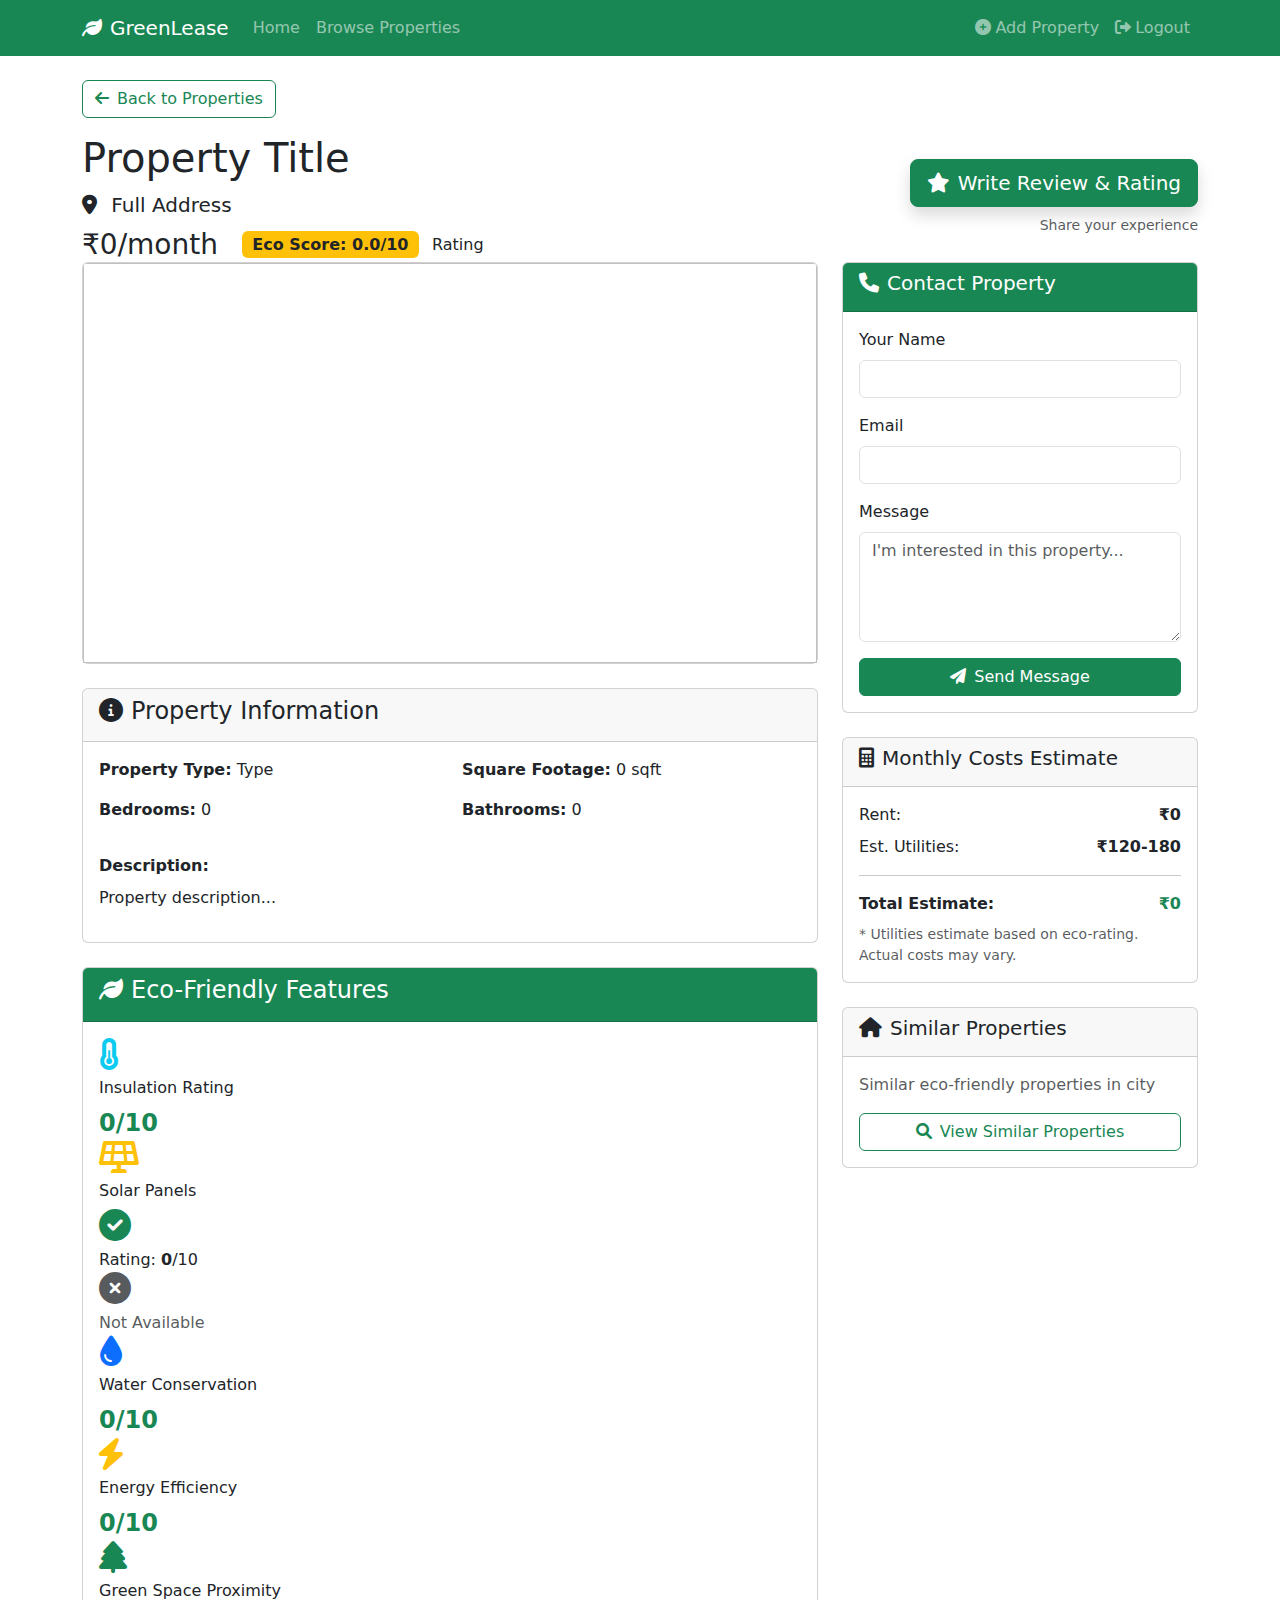
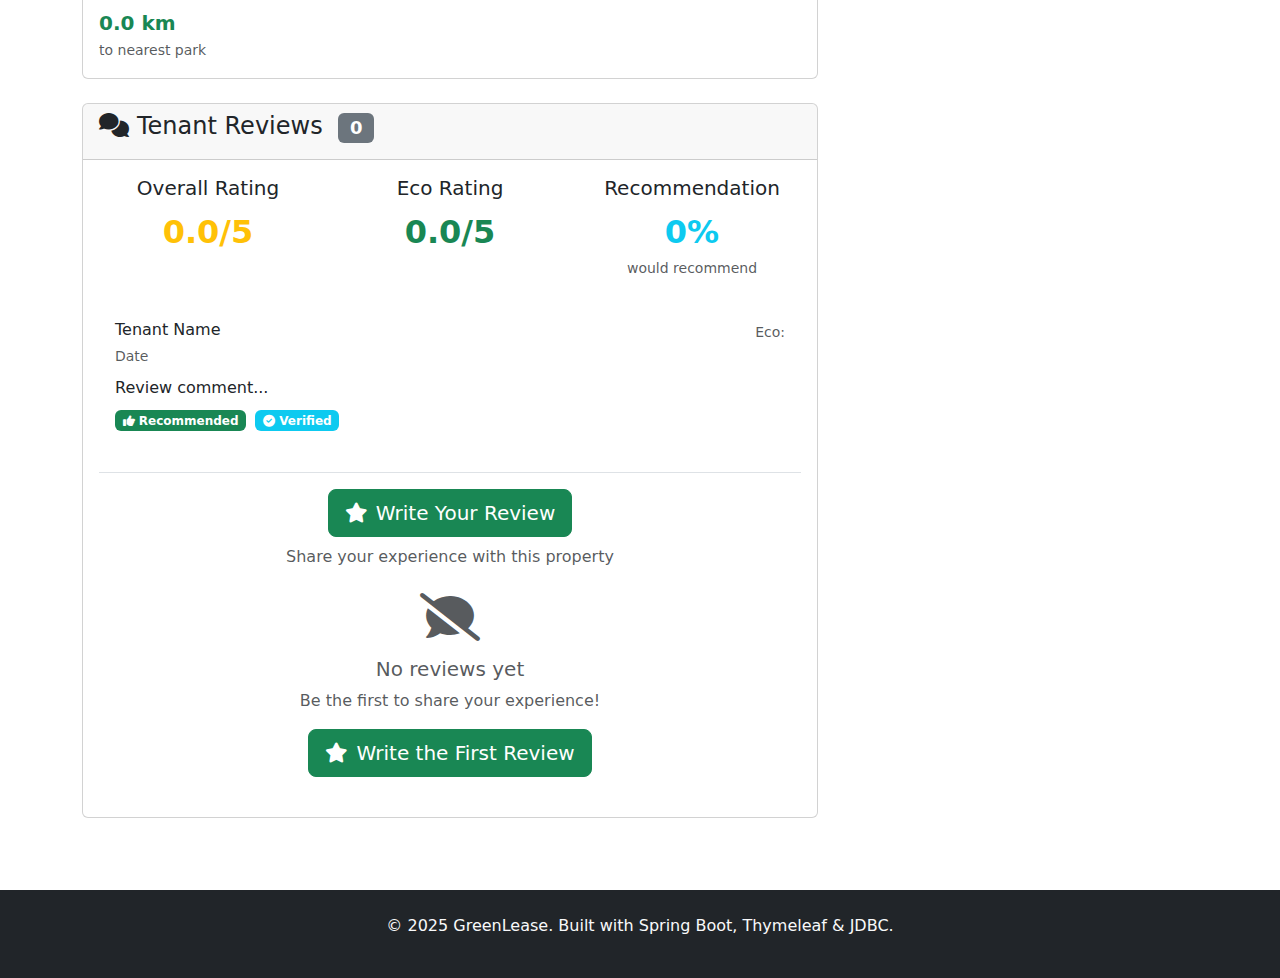
<file: target/classes/templates/properties/detail.html>
<!DOCTYPE html>
<html lang="en" xmlns:th="http://www.thymeleaf.org">
<head>
    <meta charset="UTF-8">
    <meta name="viewport" content="width=device-width, initial-scale=1.0">
    <title th:text="${pageTitle}">Property Details - GreenLease</title>
    <link href="https://cdn.jsdelivr.net/npm/bootstrap@5.1.3/dist/css/bootstrap.min.css" rel="stylesheet">
    <link href="https://cdnjs.cloudflare.com/ajax/libs/font-awesome/6.0.0/css/all.min.css" rel="stylesheet">
    <link rel="stylesheet" th:href="@{/css/style.css}">
</head>
<body>
    <!-- Navigation -->
    <nav class="navbar navbar-expand-lg navbar-dark bg-success">
        <div class="container">
            <a class="navbar-brand" th:href="@{/}">
                <i class="fas fa-leaf me-2"></i>GreenLease
            </a>
            <button class="navbar-toggler" type="button" data-bs-toggle="collapse" data-bs-target="#navbarNav">
                <span class="navbar-toggler-icon"></span>
            </button>
            <div class="collapse navbar-collapse" id="navbarNav">
                <ul class="navbar-nav me-auto">
                    <li class="nav-item">
                        <a class="nav-link" th:href="@{/}">Home</a>
                    </li>
                    <li class="nav-item">
                        <a class="nav-link" th:href="@{/properties}">Browse Properties</a>
                    </li>
                </ul>
                <ul class="navbar-nav">
                    <li class="nav-item">
                        <a class="nav-link" th:href="@{/properties/add}">
                            <i class="fas fa-plus-circle me-1"></i>Add Property
                        </a>
                    </li>
                    <li class="nav-item">
                        <form th:action="@{/logout}" method="post" class="d-inline">
                            <button type="submit" class="btn btn-link nav-link" style="text-decoration: none;">
                                <i class="fas fa-sign-out-alt me-1"></i>Logout
                            </button>
                        </form>
                    </li>
                </ul>
            </div>
        </div>
    </nav>

    <!-- Main Content -->
    <div class="container py-4">
        <!-- Back Button -->
        <div class="mb-3">
            <a th:href="@{/properties}" class="btn btn-outline-success">
                <i class="fas fa-arrow-left me-2"></i>Back to Properties
            </a>
        </div>

        <!-- Property Header -->
        <div class="property-detail-header">
            <div class="row align-items-center">
                <div class="col-lg-8">
                    <h1 th:text="${property.title}">Property Title</h1>
                    <p class="lead mb-2">
                        <i class="fas fa-map-marker-alt me-2"></i>
                        <span th:text="${property.fullAddress}">Full Address</span>
                    </p>
                    <div class="d-flex align-items-center">
                        <h3 class="me-4 mb-0">
                            ₹<span th:text="${#numbers.formatDecimal(property.rent, 0, 0)}">0</span>/month
                        </h3>
                        <div class="eco-score-large">
                            <span class="badge bg-warning text-dark fs-6 me-2">
                                Eco Score: <strong th:text="${#numbers.formatDecimal(property.overallEcoScore, 1, 1)}">0.0</strong>/10
                            </span>
                            <span th:text="${property.ecoRatingDisplay}" 
                                  th:class="'badge fs-6 ' + ${property.overallEcoScore >= 8.0 ? 'bg-success' : property.overallEcoScore >= 6.0 ? 'bg-info' : property.overallEcoScore >= 4.0 ? 'bg-warning text-dark' : 'bg-danger'}">
                                Rating
                            </span>
                        </div>
                    </div>
                </div>
                <div class="col-lg-4 text-lg-end">
                    <a th:href="@{/feedback/add/{id}(id=${property.id})}" class="btn btn-success btn-lg shadow">
                        <i class="fas fa-star me-2"></i>Write Review & Rating
                    </a>
                    <p class="text-muted small mt-2 mb-0">Share your experience</p>
                </div>
            </div>
        </div>

        <div class="row">
            <!-- Property Details -->
            <div class="col-lg-8">
                <!-- Property Image -->
                <div class="card mb-4">
                    <img th:src="${property.imageUrl}" 
                         th:alt="${property.title}" 
                         class="card-img-top" style="height: 400px; object-fit: cover;">
                </div>

                <!-- Property Information -->
                <div class="card mb-4">
                    <div class="card-header">
                        <h4><i class="fas fa-info-circle me-2"></i>Property Information</h4>
                    </div>
                    <div class="card-body">
                        <div class="row">
                            <div class="col-md-6 mb-3">
                                <strong>Property Type:</strong>
                                <span th:text="${property.propertyType}" class="text-capitalize">Type</span>
                            </div>
                            <div class="col-md-6 mb-3">
                                <strong>Square Footage:</strong>
                                <span th:text="${#numbers.formatDecimal(property.squareFootage, 0, 0)}">0</span> sqft
                            </div>
                            <div class="col-md-6 mb-3">
                                <strong>Bedrooms:</strong>
                                <span th:text="${property.bedrooms}">0</span>
                            </div>
                            <div class="col-md-6 mb-3">
                                <strong>Bathrooms:</strong>
                                <span th:text="${property.bathrooms}">0</span>
                            </div>
                        </div>
                        <div class="mt-3">
                            <strong>Description:</strong>
                            <p th:text="${property.description}" class="mt-2">Property description...</p>
                        </div>
                    </div>
                </div>

                <!-- Eco Features -->
                <div class="card mb-4">
                    <div class="card-header bg-success text-white">
                        <h4><i class="fas fa-leaf me-2"></i>Eco-Friendly Features</h4>
                    </div>
                    <div class="card-body">
                        <div class="eco-features-grid">
                            <div class="eco-feature-item">
                                <i class="fas fa-thermometer-half fa-2x text-info mb-2"></i>
                                <h6>Insulation Rating</h6>
                                <div class="fs-4 fw-bold text-success">
                                    <span th:text="${property.insulationRating}">0</span>/10
                                </div>
                            </div>
                            
                            <div class="eco-feature-item">
                                <i class="fas fa-solar-panel fa-2x text-warning mb-2"></i>
                                <h6>Solar Panels</h6>
                                <div th:if="${property.solarPanels}">
                                    <i class="fas fa-check-circle text-success fa-2x"></i>
                                    <div class="mt-1">Rating: <strong th:text="${property.solarRating}">0</strong>/10</div>
                                </div>
                                <div th:unless="${property.solarPanels}">
                                    <i class="fas fa-times-circle text-muted fa-2x"></i>
                                    <div class="text-muted mt-1">Not Available</div>
                                </div>
                            </div>
                            
                            <div class="eco-feature-item">
                                <i class="fas fa-tint fa-2x text-primary mb-2"></i>
                                <h6>Water Conservation</h6>
                                <div class="fs-4 fw-bold text-success">
                                    <span th:text="${property.waterConservationRating}">0</span>/10
                                </div>
                            </div>
                            
                            <div class="eco-feature-item">
                                <i class="fas fa-bolt fa-2x text-warning mb-2"></i>
                                <h6>Energy Efficiency</h6>
                                <div class="fs-4 fw-bold text-success">
                                    <span th:text="${property.energyEfficiencyRating}">0</span>/10
                                </div>
                            </div>
                            
                            <div class="eco-feature-item">
                                <i class="fas fa-tree fa-2x text-success mb-2"></i>
                                <h6>Green Space Proximity</h6>
                                <div class="fs-5 fw-bold text-success">
                                    <span th:text="${#numbers.formatDecimal(property.greenSpaceProximity, 1, 1)}">0.0</span> km
                                </div>
                                <small class="text-muted">to nearest park</small>
                            </div>
                        </div>
                    </div>
                </div>

                <!-- Tenant Feedback -->
                <div class="card">
                    <div class="card-header">
                        <h4><i class="fas fa-comments me-2"></i>Tenant Reviews 
                            <span class="badge bg-secondary ms-2" th:text="${feedbackStats.totalCount}">0</span>
                        </h4>
                    </div>
                    <div class="card-body">
                        <div th:if="${feedbackStats.totalCount > 0}" class="row mb-4">
                            <div class="col-md-4 text-center">
                                <h5>Overall Rating</h5>
                                <div class="fs-2 fw-bold text-warning">
                                    <span th:text="${#numbers.formatDecimal(feedbackStats.averageRating, 1, 1)}">0.0</span>/5
                                </div>
                                <div class="star-rating" th:data-rating="${feedbackStats.averageRating}" data-max="5"></div>
                            </div>
                            <div class="col-md-4 text-center">
                                <h5>Eco Rating</h5>
                                <div class="fs-2 fw-bold text-success">
                                    <span th:text="${#numbers.formatDecimal(feedbackStats.averageEcoRating, 1, 1)}">0.0</span>/5
                                </div>
                                <div class="eco-star-rating" th:data-rating="${feedbackStats.averageEcoRating}" data-max="5"></div>
                            </div>
                            <div class="col-md-4 text-center">
                                <h5>Recommendation</h5>
                                <div class="fs-2 fw-bold text-info">
                                    <span th:text="${#numbers.formatDecimal(feedbackStats.recommendationPercentage, 0, 0)}">0</span>%
                                </div>
                                <small class="text-muted">would recommend</small>
                            </div>
                        </div>

                        <!-- Individual Reviews -->
                        <div th:each="feedback : ${feedbacks}" class="feedback-card p-3 mb-3">
                            <div class="d-flex justify-content-between align-items-start mb-2">
                                <div>
                                    <h6 class="mb-1" th:text="${feedback.tenantName}">Tenant Name</h6>
                                    <small class="text-muted" th:text="${#temporals.format(feedback.createdAt, 'MMM dd, yyyy')}">Date</small>
                                </div>
                                <div class="text-end">
                                    <div class="star-rating" th:data-rating="${feedback.overallRating}" data-max="5"></div>
                                    <div th:if="${feedback.ecoRating > 0}">
                                        <small class="text-muted">Eco: </small>
                                        <span class="eco-star-rating" th:data-rating="${feedback.ecoRating}" data-max="5"></span>
                                    </div>
                                </div>
                            </div>
                            <p th:text="${feedback.comment}" class="mb-2">Review comment...</p>
                            <div th:if="${feedback.isRecommended}" class="badge bg-success">
                                <i class="fas fa-thumbs-up me-1"></i>Recommended
                            </div>
                            <div th:if="${feedback.isVerified}" class="badge bg-info ms-1">
                                <i class="fas fa-check-circle me-1"></i>Verified
                            </div>
                        </div>

                        <!-- Write Review Button (when reviews exist) -->
                        <div th:if="${!#lists.isEmpty(feedbacks)}" class="text-center mt-4 pt-3 border-top">
                            <a th:href="@{/feedback/add/{id}(id=${property.id})}" class="btn btn-success btn-lg">
                                <i class="fas fa-star me-2"></i>Write Your Review
                            </a>
                            <p class="text-muted mt-2 mb-0">Share your experience with this property</p>
                        </div>

                        <!-- No Reviews Message -->
                        <div th:if="${#lists.isEmpty(feedbacks)}" class="text-center py-4">
                            <i class="fas fa-comment-slash fa-3x text-muted mb-3"></i>
                            <h5 class="text-muted">No reviews yet</h5>
                            <p class="text-muted">Be the first to share your experience!</p>
                            <a th:href="@{/feedback/add/{id}(id=${property.id})}" class="btn btn-success btn-lg">
                                <i class="fas fa-star me-2"></i>Write the First Review
                            </a>
                        </div>
                    </div>
                </div>
            </div>

            <!-- Sidebar -->
            <div class="col-lg-4">
                <!-- Contact Card -->
                <div class="card mb-4">
                    <div class="card-header bg-success text-white">
                        <h5><i class="fas fa-phone me-2"></i>Contact Property</h5>
                    </div>
                    <div class="card-body">
                        <form>
                            <div class="mb-3">
                                <label for="contactName" class="form-label">Your Name</label>
                                <input type="text" class="form-control" id="contactName" required>
                            </div>
                            <div class="mb-3">
                                <label for="contactEmail" class="form-label">Email</label>
                                <input type="email" class="form-control" id="contactEmail" required>
                            </div>
                            <div class="mb-3">
                                <label for="contactMessage" class="form-label">Message</label>
                                <textarea class="form-control" id="contactMessage" rows="4" 
                                          placeholder="I'm interested in this property..."></textarea>
                            </div>
                            <button type="submit" class="btn btn-success w-100">
                                <i class="fas fa-paper-plane me-2"></i>Send Message
                            </button>
                        </form>
                    </div>
                </div>

                <!-- Property Summary -->
                <div class="card mb-4">
                    <div class="card-header">
                        <h5><i class="fas fa-calculator me-2"></i>Monthly Costs Estimate</h5>
                    </div>
                    <div class="card-body">
                        <div class="d-flex justify-content-between mb-2">
                            <span>Rent:</span>
                            <strong>₹<span th:text="${#numbers.formatDecimal(property.rent, 0, 0)}">0</span></strong>
                        </div>
                        <div class="d-flex justify-content-between mb-2">
                            <span>Est. Utilities:</span>
                            <strong th:text="'₹' + ${property.overallEcoScore >= 8.0 ? '80-120' : property.overallEcoScore >= 6.0 ? '120-180' : '180-250'}">₹120-180</strong>
                        </div>
                        <hr>
                        <div class="d-flex justify-content-between">
                            <span><strong>Total Estimate:</strong></span>
                            <strong class="text-success">
                                ₹<span th:text="${#numbers.formatDecimal(property.rent + (property.overallEcoScore >= 8.0 ? 100 : property.overallEcoScore >= 6.0 ? 150 : 215), 0, 0)}">0</span>
                            </strong>
                        </div>
                        <small class="text-muted mt-2 d-block">
                            * Utilities estimate based on eco-rating. Actual costs may vary.
                        </small>
                    </div>
                </div>

                <!-- Similar Properties -->
                <div class="card">
                    <div class="card-header">
                        <h5><i class="fas fa-home me-2"></i>Similar Properties</h5>
                    </div>
                    <div class="card-body">
                        <p class="text-muted">Similar eco-friendly properties in <span th:text="${property.city}">city</span></p>
                        <a th:href="@{/properties(city=${property.city})}" class="btn btn-outline-success w-100">
                            <i class="fas fa-search me-2"></i>View Similar Properties
                        </a>
                    </div>
                </div>
            </div>
        </div>
    </div>

    <!-- Footer -->
    <footer class="bg-dark text-light py-4 mt-5">
        <div class="container">
            <div class="text-center">
                <p>&copy; 2025 GreenLease. Built with Spring Boot, Thymeleaf & JDBC.</p>
            </div>
        </div>
    </footer>

    <!-- Bootstrap JS -->
    <script src="https://cdn.jsdelivr.net/npm/bootstrap@5.1.3/dist/js/bootstrap.bundle.min.js"></script>
    <script th:src="@{/js/app.js}"></script>
</body>
</html>
</file>
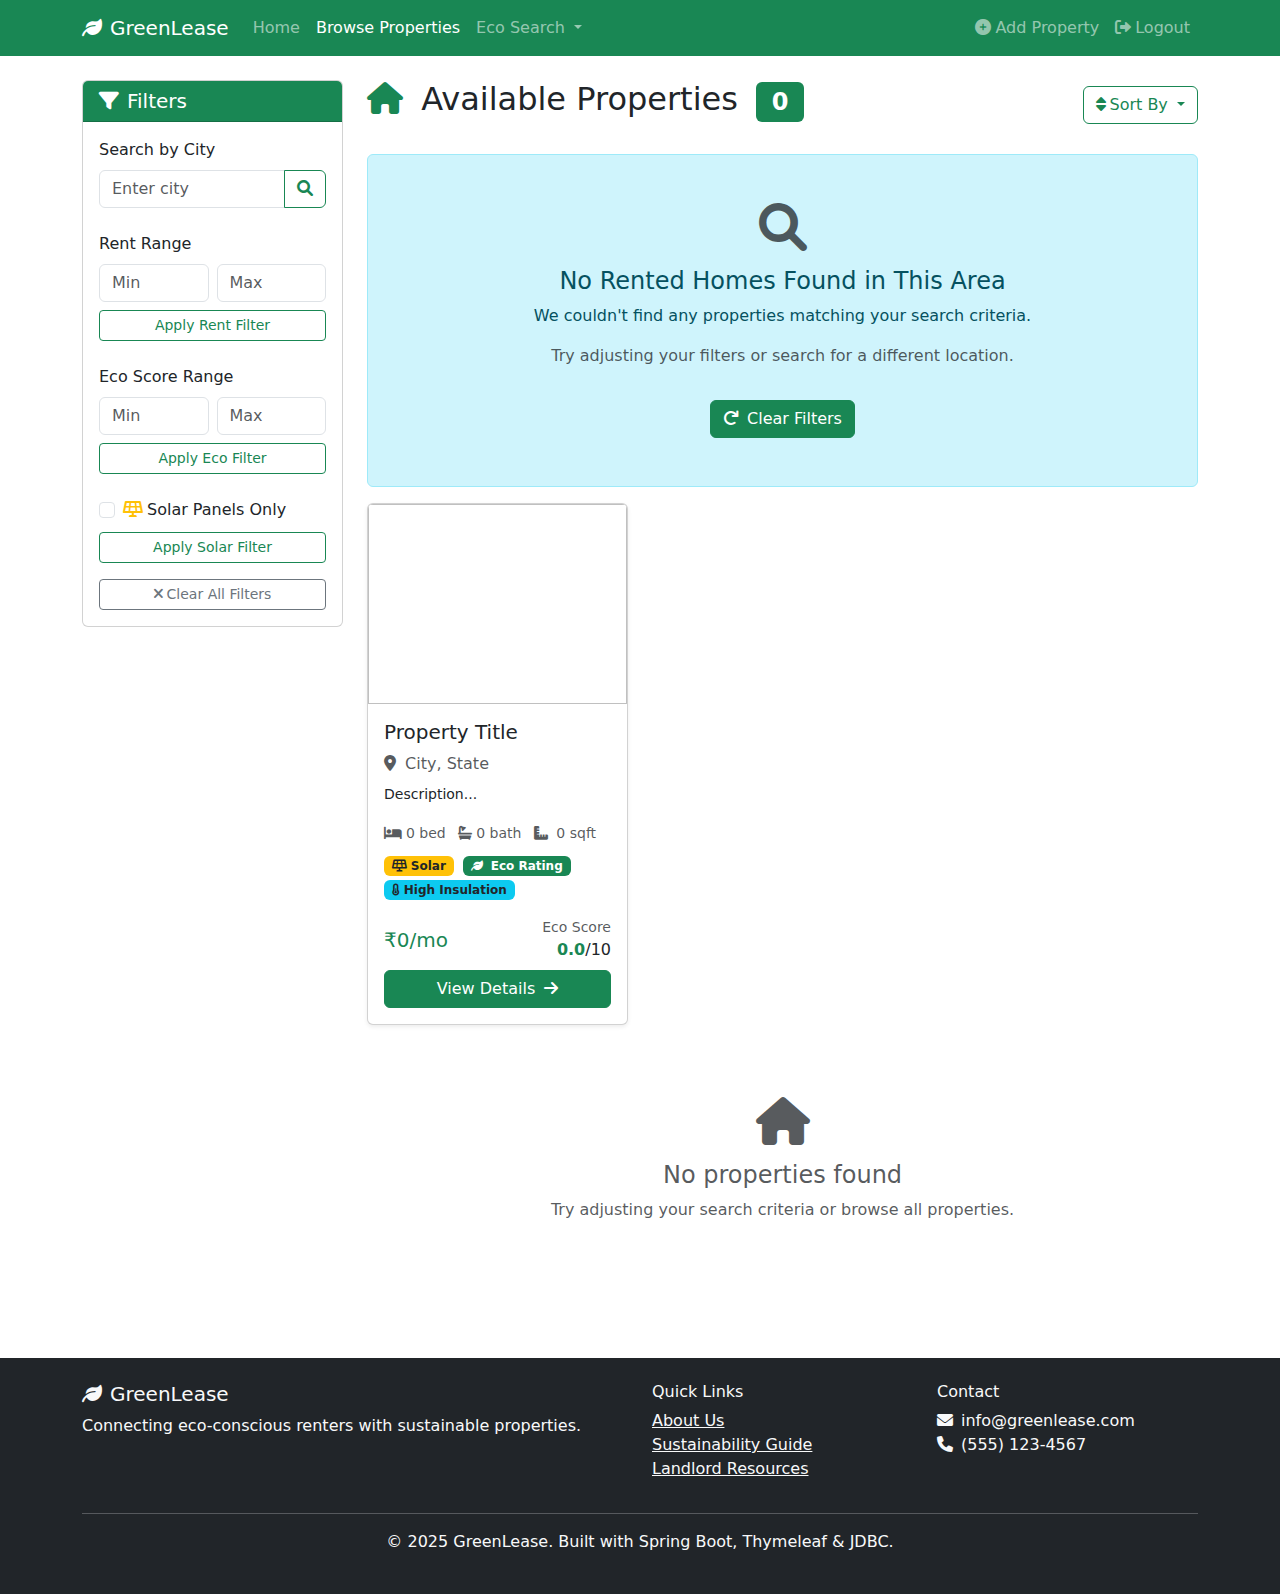
<file: target/classes/templates/properties/list.html>
<!DOCTYPE html>
<html lang="en" xmlns:th="http://www.thymeleaf.org">
<head>
    <meta charset="UTF-8">
    <meta name="viewport" content="width=device-width, initial-scale=1.0">
    <title th:text="${pageTitle}">Browse Properties - GreenLease</title>
    <link href="https://cdn.jsdelivr.net/npm/bootstrap@5.1.3/dist/css/bootstrap.min.css" rel="stylesheet">
    <link href="https://cdnjs.cloudflare.com/ajax/libs/font-awesome/6.0.0/css/all.min.css" rel="stylesheet">
    <link rel="stylesheet" th:href="@{/css/style.css}">
</head>
<body>
    <!-- Navigation -->
    <nav class="navbar navbar-expand-lg navbar-dark bg-success">
        <div class="container">
            <a class="navbar-brand" th:href="@{/}">
                <i class="fas fa-leaf me-2"></i>GreenLease
            </a>
            <button class="navbar-toggler" type="button" data-bs-toggle="collapse" data-bs-target="#navbarNav">
                <span class="navbar-toggler-icon"></span>
            </button>
            <div class="collapse navbar-collapse" id="navbarNav">
                <ul class="navbar-nav me-auto">
                    <li class="nav-item">
                        <a class="nav-link" th:href="@{/}">Home</a>
                    </li>
                    <li class="nav-item">
                        <a class="nav-link active" th:href="@{/properties}">Browse Properties</a>
                    </li>
                    <li class="nav-item dropdown">
                        <a class="nav-link dropdown-toggle" href="#" id="ecoDropdown" role="button" data-bs-toggle="dropdown">
                            Eco Search
                        </a>
                        <ul class="dropdown-menu">
                            <li><a class="dropdown-item" th:href="@{/search/eco?rating=excellent}">
                                <i class="fas fa-star text-warning me-2"></i>Excellent Rating
                            </a></li>
                            <li><a class="dropdown-item" th:href="@{/search/eco?rating=good}">
                                <i class="fas fa-star-half-alt text-warning me-2"></i>Good Rating
                            </a></li>
                            <li><a class="dropdown-item" th:href="@{/properties?solarPanels=true}">
                                <i class="fas fa-solar-panel text-warning me-2"></i>Solar Powered
                            </a></li>
                        </ul>
                    </li>
                </ul>
                <ul class="navbar-nav">
                    <li class="nav-item">
                        <a class="nav-link" th:href="@{/properties/add}">
                            <i class="fas fa-plus-circle me-1"></i>Add Property
                        </a>
                    </li>
                    <li class="nav-item">
                        <form th:action="@{/logout}" method="post" class="d-inline">
                            <button type="submit" class="btn btn-link nav-link" style="text-decoration: none;">
                                <i class="fas fa-sign-out-alt me-1"></i>Logout
                            </button>
                        </form>
                    </li>
                </ul>
            </div>
        </div>
    </nav>

    <!-- Main Content -->
    <div class="container py-4">
        <div class="row">
            <!-- Filters Sidebar -->
            <div class="col-lg-3 mb-4">
                <div class="card">
                    <div class="card-header bg-success text-white">
                        <h5 class="mb-0"><i class="fas fa-filter me-2"></i>Filters</h5>
                    </div>
                    <div class="card-body">
                        <!-- City Search -->
                        <form th:action="@{/properties}" method="get" class="mb-4">
                            <label for="city" class="form-label">Search by City</label>
                            <div class="input-group">
                                <input type="text" class="form-control" id="city" name="city" 
                                       th:value="${searchCity}" placeholder="Enter city">
                                <button class="btn btn-outline-success" type="submit">
                                    <i class="fas fa-search"></i>
                                </button>
                            </div>
                        </form>

                        <!-- Rent Range -->
                        <form th:action="@{/properties}" method="get" class="mb-4">
                            <label class="form-label">Rent Range</label>
                            <div class="row g-2">
                                <div class="col">
                                    <input type="number" class="form-control" name="minRent" 
                                           placeholder="Min" th:value="${minRent}">
                                </div>
                                <div class="col">
                                    <input type="number" class="form-control" name="maxRent" 
                                           placeholder="Max" th:value="${maxRent}">
                                </div>
                            </div>
                            <button class="btn btn-outline-success btn-sm mt-2 w-100" type="submit">
                                Apply Rent Filter
                            </button>
                        </form>

                        <!-- Eco Score Range -->
                        <form th:action="@{/properties}" method="get" class="mb-4">
                            <label class="form-label">Eco Score Range</label>
                            <div class="row g-2">
                                <div class="col">
                                    <input type="number" class="form-control" name="minEcoScore" 
                                           min="0" max="10" step="0.1" placeholder="Min" th:value="${minEcoScore}">
                                </div>
                                <div class="col">
                                    <input type="number" class="form-control" name="maxEcoScore" 
                                           min="0" max="10" step="0.1" placeholder="Max" th:value="${maxEcoScore}">
                                </div>
                            </div>
                            <button class="btn btn-outline-success btn-sm mt-2 w-100" type="submit">
                                Apply Eco Filter
                            </button>
                        </form>

                        <!-- Solar Filter -->
                        <form th:action="@{/properties}" method="get" class="mb-3">
                            <div class="form-check">
                                <input class="form-check-input" type="checkbox" name="solarPanels" 
                                       value="true" id="solarFilter" th:checked="${solarFilter}">
                                <label class="form-check-label" for="solarFilter">
                                    <i class="fas fa-solar-panel text-warning me-1"></i>Solar Panels Only
                                </label>
                            </div>
                            <button class="btn btn-outline-success btn-sm mt-2 w-100" type="submit">
                                Apply Solar Filter
                            </button>
                        </form>

                        <!-- Clear Filters -->
                        <a th:href="@{/properties}" class="btn btn-outline-secondary btn-sm w-100">
                            <i class="fas fa-times me-1"></i>Clear All Filters
                        </a>
                    </div>
                </div>
            </div>

            <!-- Properties Grid -->
            <div class="col-lg-9">
                <!-- Header -->
                <div class="d-flex justify-content-between align-items-center mb-4">
                    <h2>
                        <i class="fas fa-home me-2 text-success"></i>
                        Available Properties
                        <span class="badge bg-success ms-2" th:text="${#lists.size(properties)}">0</span>
                    </h2>
                    <div class="dropdown">
                        <button class="btn btn-outline-success dropdown-toggle" type="button" data-bs-toggle="dropdown">
                            <i class="fas fa-sort me-1"></i>Sort By
                        </button>
                        <ul class="dropdown-menu">
                            <li><a class="dropdown-item" href="#">Eco Score (High to Low)</a></li>
                            <li><a class="dropdown-item" href="#">Rent (Low to High)</a></li>
                            <li><a class="dropdown-item" href="#">Rent (High to Low)</a></li>
                            <li><a class="dropdown-item" href="#">Newest First</a></li>
                        </ul>
                    </div>
                </div>

                <!-- No Properties Found Message -->
                <div th:if="${#lists.isEmpty(properties)}" class="alert alert-info text-center py-5">
                    <i class="fas fa-search fa-3x mb-3 text-muted"></i>
                    <h4>No Rented Homes Found in This Area</h4>
                    <p class="mb-3">We couldn't find any properties matching your search criteria.</p>
                    <p class="text-muted">Try adjusting your filters or search for a different location.</p>
                    <a th:href="@{/properties}" class="btn btn-success mt-3">
                        <i class="fas fa-redo me-2"></i>Clear Filters
                    </a>
                </div>

                <!-- Properties Grid -->
                <div class="row">
                    <div th:each="property : ${properties}" class="col-md-6 col-xl-4 mb-4">
                        <div class="card h-100 shadow-sm property-card">
                            <img th:src="${property.imageUrl}" 
                                 th:alt="${property.title}" 
                                 class="card-img-top" style="height: 200px; object-fit: cover;">
                            <div class="card-body d-flex flex-column">
                                <h5 class="card-title" th:text="${property.title}">Property Title</h5>
                                <p class="card-text text-muted mb-2">
                                    <i class="fas fa-map-marker-alt me-1"></i>
                                    <span th:text="${property.city + ', ' + property.state}">City, State</span>
                                </p>
                                <p class="card-text small" th:text="${#strings.abbreviate(property.description, 80)}">Description...</p>
                                
                                <!-- Property Info -->
                                <div class="property-info mb-2">
                                    <small class="text-muted">
                                        <i class="fas fa-bed me-1"></i><span th:text="${property.bedrooms}">0</span> bed
                                        <i class="fas fa-bath ms-2 me-1"></i><span th:text="${property.bathrooms}">0</span> bath
                                        <span th:if="${property.squareFootage > 0}">
                                            <i class="fas fa-ruler-combined ms-2 me-1"></i>
                                            <span th:text="${#numbers.formatDecimal(property.squareFootage, 0, 0)}">0</span> sqft
                                        </span>
                                    </small>
                                </div>
                                
                                <!-- Eco Features -->
                                <div class="eco-features mb-3">
                                    <span th:if="${property.solarPanels}" class="badge bg-warning text-dark me-1">
                                        <i class="fas fa-solar-panel me-1"></i>Solar
                                    </span>
                                    <span class="badge bg-success me-1">
                                        <i class="fas fa-leaf me-1"></i>
                                        <span th:text="${property.ecoRatingDisplay}">Eco Rating</span>
                                    </span>
                                    <span th:if="${property.insulationRating > 7}" class="badge bg-info text-dark">
                                        <i class="fas fa-thermometer-half me-1"></i>High Insulation
                                    </span>
                                </div>
                                
                                <div class="mt-auto">
                                    <div class="d-flex justify-content-between align-items-center mb-2">
                                        <h5 class="text-success mb-0">
                                            ₹<span th:text="${#numbers.formatDecimal(property.rent, 0, 0)}">0</span>/mo
                                        </h5>
                                        <div class="eco-score text-end">
                                            <small class="text-muted d-block">Eco Score</small>
                                            <strong th:text="${#numbers.formatDecimal(property.overallEcoScore, 1, 1)}" 
                                                    class="text-success">0.0</strong>/10
                                        </div>
                                    </div>
                                    <a th:href="@{/properties/{id}(id=${property.id})}" 
                                       class="btn btn-success w-100">
                                        View Details <i class="fas fa-arrow-right ms-1"></i>
                                    </a>
                                </div>
                            </div>
                        </div>
                    </div>
                </div>

                <!-- No Properties Message -->
                <div th:if="${#lists.isEmpty(properties)}" class="text-center py-5">
                    <i class="fas fa-home fa-3x text-muted mb-3"></i>
                    <h4 class="text-muted">No properties found</h4>
                    <p class="text-muted">Try adjusting your search criteria or <a th:href="@{/properties}">browse all properties</a>.</p>
                </div>
            </div>
        </div>
    </div>

    <!-- Footer -->
    <footer class="bg-dark text-light py-4 mt-5">
        <div class="container">
            <div class="row">
                <div class="col-md-6">
                    <h5><i class="fas fa-leaf me-2"></i>GreenLease</h5>
                    <p>Connecting eco-conscious renters with sustainable properties.</p>
                </div>
                <div class="col-md-3">
                    <h6>Quick Links</h6>
                    <ul class="list-unstyled">
                        <li><a href="#" class="text-light">About Us</a></li>
                        <li><a href="#" class="text-light">Sustainability Guide</a></li>
                        <li><a href="#" class="text-light">Landlord Resources</a></li>
                    </ul>
                </div>
                <div class="col-md-3">
                    <h6>Contact</h6>
                    <ul class="list-unstyled">
                        <li><i class="fas fa-envelope me-2"></i>info@greenlease.com</li>
                        <li><i class="fas fa-phone me-2"></i>(555) 123-4567</li>
                    </ul>
                </div>
            </div>
            <hr>
            <div class="text-center">
                <p>&copy; 2025 GreenLease. Built with Spring Boot, Thymeleaf & JDBC.</p>
            </div>
        </div>
    </footer>

    <!-- Bootstrap JS -->
    <script src="https://cdn.jsdelivr.net/npm/bootstrap@5.1.3/dist/js/bootstrap.bundle.min.js"></script>
    <script th:src="@{/js/app.js}"></script>
</body>
</html>
</file>
